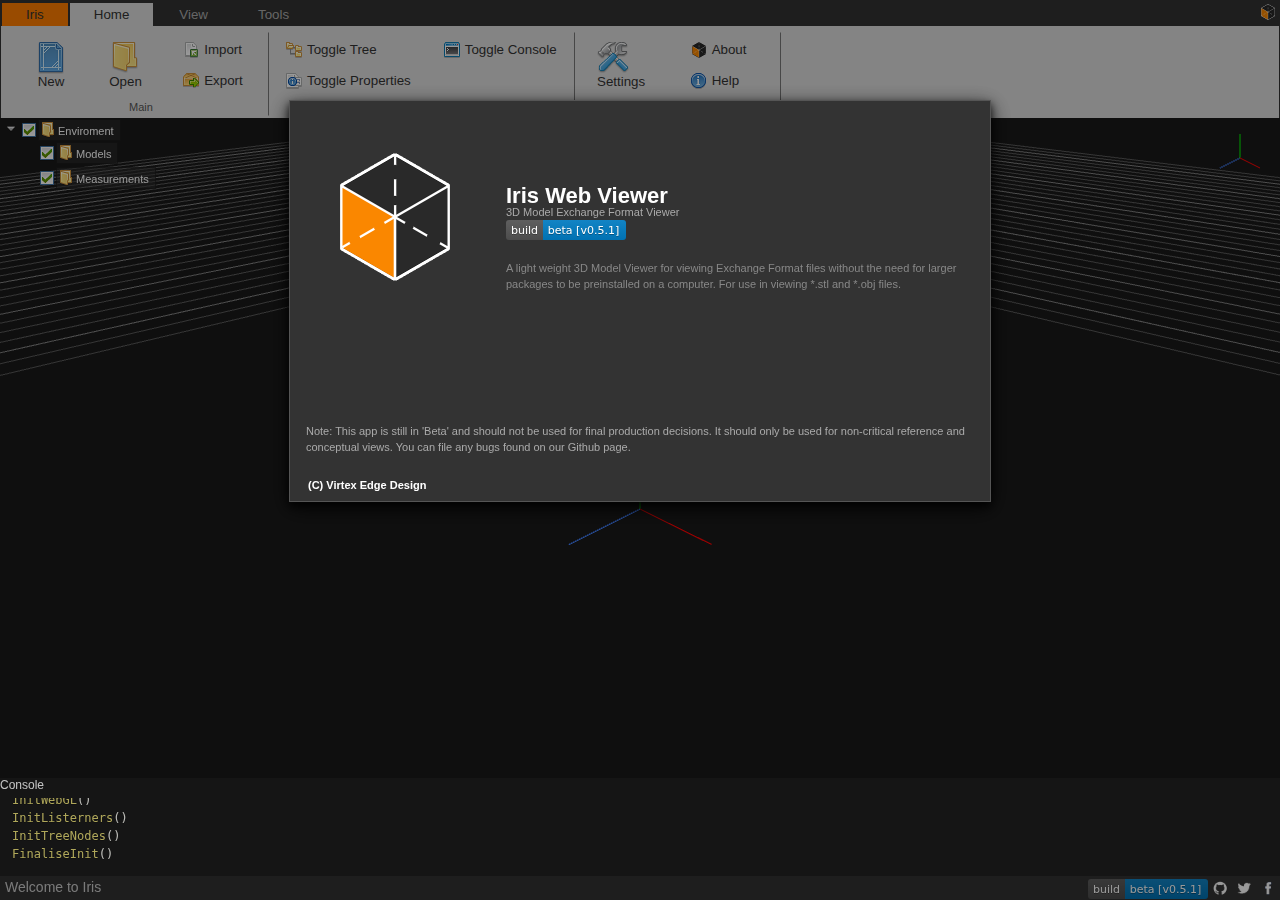
<file: index.html>
<!DOCTYPE html>
<html>

<link rel="stylesheet" href="css/styles.css">
<link rel="stylesheet" href="css/ui-contextmenu.css">
<link rel="stylesheet" href="css/ui-progressbar.css">
<link rel="stylesheet" href="css/ui-propertiesbar.css">
<link rel="stylesheet" href="css/ui-console.css">
<link rel="stylesheet" href="css/ui-modal.css">
<link rel="stylesheet" href="lib/prism/prism.css">
<div id="loading" background-color="#2a2a2a" style="width: 100%; height: 100%; top: 0px; left: 0px; position: fixed; display: block; opacity: 1; background-color: #2a2a2a; z-index: 99; text-align: center; -webkit-transition: background-color 0;transition: background-color 0;">
  <div class="meter deepskyblue" style="width:50%;margin:auto;top:70%;height:4px;padding:3px;">
    <span id="loading-prgrsbar" style="width: 10%"></span>
  </div>
  <img background-color="#1b1b1b" id="loading-image" src="img/loading/Eclipse.svg" alt="Loading..." style="background-color: #2a2a2a;
  color: #2a2a2a; position: absolute; top: 20%; left: 44%; z-index: 600; width: 50; height: 50" />

</div>

<head>
  <title>IRIS Viewer - Loading... </title>
  <link rel="icon" href="favicon.ico" type="image/x-icon">
  <meta name="google-site-verification" content="_vL8-wOxlF5ojenBYuauH9k6nC8f2AFpLK8ABf4NH1M" />
  <!-- Google Analytics -->
  <script>
    (function (i, s, o, g, r, a, m) {
      i['GoogleAnalyticsObject'] = r; i[r] = i[r] || function () {
        (i[r].q = i[r].q || []).push(arguments)
      }, i[r].l = 1 * new Date(); a = s.createElement(o),
        m = s.getElementsByTagName(o)[0]; a.async = 1; a.src = g; m.parentNode.insertBefore(a, m)
    })(window, document, 'script', 'https://www.google-analytics.com/analytics.js', 'ga');

    ga('create', 'UA-105724549-2', 'auto');
    ga('send', 'pageview');

  </script>

  <!-- Google AdSense Code 
<script async src="//pagead2.googlesyndication.com/pagead/js/adsbygoogle.js"></script>
<script>
  (adsbygoogle = window.adsbygoogle || []).push({
    google_ad_client: "ca-pub-9433392372917576",
    enable_page_level_ads: true
  });
-->
  </script>

  <!-- Google Auth Code -->
  <script src="https://apis.google.com/js/platform.js" async defer></script>
  <meta name="google-signin-client_id" content="629606533840-1j5m58o3krsdkno8hiamd763opce78ia.apps.googleusercontent.com" />
  <script src="js/google/login.js"></script>
  <script src="js/google/gdrive.js"></script>

  <!-- Styles -->

  <!--
  <script src="lib/prism.js" type="text/javascript"></script>
  <link rel="stylesheet" href="lib/prism.css">
-->
  <!-- Javascript -->

  <!-- Libraries -->
  <script type="text/javascript" src="lib/jquery-3.1.0.min.js"></script>
  <script type="text/javascript" src="lib/glMatrix-0.9.5.min.js"></script>
  <script type="text/javascript" src="lib/dat.gui.js"></script>
  <script type="text/javascript" src="lib/stats.min.js"></script>



  <!-- Base vx3D code -->
  <script src="js/vx/vxCamera.js" type="text/javascript"></script>
  <script src="js/vx/vxColour.js" type="text/javascript"></script>
  <script src="js/vx/vxGeometry.js" type="text/javascript"></script>
  <script src="js/vx/vxCommand.js" type="text/javascript"></script>
  <script src="js/vx/vxPropteries.js" type="text/javascript"></script>
  <script src="js/vx/vxMeshPart.js" type="text/javascript"></script>
  <script src="js/vx/vxMesh.js" type="text/javascript"></script>
  <script src="js/vx/vxModel.js" type="text/javascript"></script>
  <script src="js/vx/vxMeasure.js" type="text/javascript"></script>
  <script src="js/vx/vxTetra.js" type="text/javascript"></script>


  <!-- Inport Scripts -->
  <script src="js/io/io_img.js" type="text/javascript"></script>
  <script src="js/io/io_obj.js" type="text/javascript"></script>
  <script src="js/io/io_stl.js" type="text/javascript"></script>
  <script src="js/io/io_ply.js" type="text/javascript"></script>
  <script src="js/io/io_drctx.js" type="text/javascript"></script>


  <link rel="stylesheet" href="lib/vx-ui-ribbon/ribbon.css">
  <script type="text/javascript" src="lib/vx-ui-ribbon/ribbon.js"></script>

  <link rel="stylesheet" href="lib/vx-ui-tree/tree.css">
  <script type="text/javascript" src="lib/vx-ui-tree/tree.js"></script>

  <script type="text/javascript" src="js/vxConsole.js"></script>

</head>

<!-- Main Body of Code -->

<body>
  <div id="div_main">
    <div id="div_ribbon" style="border: none;position:absolute; top:0px; left:0;height:117px;width:100%;background:darkorange"></div>
    <div>
      <div id="div_canvas">
        <canvas id="glcanvas3D" class="glcanvas3D" style="border: none;position:absolute; top:118px; left:0;" width="500" height="500"></canvas>
      </div>
      <div class="footer" id="div_footer" style="border: none;position:absolute;bottom:0px; left:0;">
        <a class="corner-status-text" id="footer_text">footer-text</a>
      </div>
      <div>
        <img id="img_profile" src="assets/icon_16.png" style="position:absolute;top:4px; right:4px; width:16px;height:16px;"></img>
      </div>
      <!--
    <div class="admob" style="position:absolute;bottom:24px; align-content: center;">
      <script async src="https://pagead2.googlesyndication.com/pagead/js/adsbygoogle.js"></script>
      <ins class="adsbygoogle" style="display:inline-block;width:728px;height:90px" data-ad-client="ca-pub-9433392372917576" data-ad-slot="1019838755"></ins>
      <script>
        (adsbygoogle = window.adsbygoogle || []).push({});
      </script>
    -->
    </div>
  </div>

  <!-- Footer Images -->
  <div>
    <a class="img-footer" data-icon="fb" id="btn_social_fb" href=#></a>
  </div>
  <div>
    <a class="img-footer" data-icon="twtr" id="btn_social_twtr" href=#></a>
  </div>
  <div>
    <a class="img-footer" data-icon="github" id="btn_social_github" href=#></a>
  </div>
  <div>
    <img class="img-footer" data-icon="build" id="img_version_footer" src="img/badges/build_status.svg" />
  </div>


  <!-- Treeview Control 
  ====================================================================== -->
  <div id="model_treeview" class="tree-div">
    <div id="js-treediv" style="direction: ltr;"></div>
  </div>


  <!-- Open File Control
  ====================================================================== -->
  <input id="menu_file_openSelect" multiple="multiple" type="file" style="display:none" />

</body>

<!-- The Intro Modal 
  ====================================================================== -->
<div id="modal_intro" class="modal_intro">

  <!-- Modal content -->
  <div class="modal_intro-content">
    <div id="into_title">
      <tr>
        <th>
          <h1 id="intro_text_title">(title)</h1>
        </th>
        <th>
          <p id="intro_text_subtitle">(short description)</p>
        </th>
        <th>
          <p id="intro_text_versions">
            <img id="img_version_launch" src="img/badges/build_status.svg" />
          </p>
        </th>
        <th>
          <br>
        </th>
        <th>
          <p id="intro_text_description">(description)</p>
        </th>
        <th>
          <br/>
        </th>
      </tr>
    </div>
    <div class="modal_intro-body">
      <img id="intro_logo" src="assets/icon_128.png" alt="logo pic" style="width:128px;height:128px;">
    </div>
    <div class="modal_intro-footer">
      <p id="intro_text_disclaimer">(disclaimer)</p>
      <br/>
      <table style="width:100%">
        <tr>
          <th style="text-align:left">
            <p>(C) Virtex Edge Design</p>
          </th>
          <th style="float:right">
            <iframe src="https://ghbtns.com/github-btn.html?user=VirtexEdgeDesign&repo=Iris-Web-Viewer&type=star&count=true" frameborder="0"
              scrolling="0" width="72px" height="20px"></iframe>
          </th>
        </tr>
      </table>
    </div>
  </div>
</div>
<!--
      <script>window.twttr = (function(d, s, id) {
         var js, fjs = d.getElementsByTagName(s)[0],
           t = window.twttr || {};
         if (d.getElementById(id)) return t;
         js = d.createElement(s);
         js.id = id;
         js.src = "https://platform.twitter.com/widgets.js";
         fjs.parentNode.insertBefore(js, fjs);
         
         t._e = [];
         t.ready = function(f) {
           t._e.push(f);
         };
         
         return t;
         }(document, "script", "twitter-wjs"));
      </script>
    -->


<!-- Consoe Control
  ====================================================================== -->
<div id="cntrl_console" class="ui-cntrl-console">
  <span>Console</span>
  <!--
    <div id="di_console">
      <a href="#" class="ui-cntrl-console-closebtn" id="btn_closeProperties">&times;</a>
    </div>
    -->
  <div>
    <pre id="ui_console_pre" class="ui-cntrl-console-insides">
            <code id="ui_console" class="language-clike"></code>
          </pre>
  </div>
</div>

<!-- Properties Control
    ====================================================================== -->
<div id="cntrl_properties" class="ui-cntrl-properties">
  <a href="#" id="prop_header">Properties</a>
  <div id="diprop">
    <a href="#" class="ui-cntrl-properties-closebtn" id="btn_closeProperties">&times;</a>
  </div>
</div>
<div>
  <nav id="context-menu" class="context-menu">
    <ul class="context-menu__items">
      <li class="context-menu__item">
        <a id="SetViewToSel" href="#" class="context-menu__link" data-action="View">
          <i class="fa fa-eye"></i>Center View to Selection</a>
      </li>
      <li class="context-menu__item">
        <a id="SetViewToOrig" href="#" class="context-menu__link" data-action="Edit">
          <i class="fa fa-edit"></i>Center View to Origin</a>
      </li>
      <li>
        <hr id="splitter" class="context-menu__item" />
      </li>
      <li class="context-menu__item">
        <a href="#" id="cntx_properties" data-icon="properties" class="context-menu__link" data-action="Delete">
          <i class="fa fa-times"></i>Properties</a>
      </li>
    </ul>
  </nav>
</div>
<!-- The About Modal 
  ====================================================================== -->
<div id="modal_about" class="modal">

  <!-- Modal content -->
  <div class="modal-content" style="width: 60%;">
    <div class="modal-header">
      <!--<span class="close">&times;</span>-->
      <h2>Iris Web Viewer - About</h2>
      <hr class="modal-splitter" />
    </div>
    <div class="modal-body">
      <table class="tg">
        <tr>
          <th class="tg-031e">
            <img src="assets/icon_128.png" alt="Mountain View" style="width:128px;height:128px;">
          </th>
          <td class="tg-yw4l" style="width:150px">
            <br/> Iris Web Viewer is an online 3D Exchange file viewer. It allows you to view files on any computer with a web
            browser without having to bootup bulky 3D packages. Iris is currently in Beta, so If there's a format or feature
            you want added, contact us below and we'll do our best to add it in.
            <br/>
            <br/>
            </th>
            <h2>Supported Formats</h2>
            <hr class="modal-splitter" />
            <br/> Currently Iris can open:
            <br/>
            <div style="position:relative; left:25px">
              <ul>
                <li>STereoLithography (*.stl)</li>
                <li>Wavefront (*.obj)</li>
                <li>Direct X 3D (*.x)</li>
                <!--<li>PLY Files (*.ply)</li>-->
                <!--<li>Autodesk Filmbox Files (*.fbx)</li>-->
              </ul>
            </div>
            <br/>
            <p>
              <b>NOTE:</b> Not all features of all file types are supported for importing and exporting. Check out the
              <a href="https://github.com/VirtexEdgeDesign/Iris-Web-Viewer/wiki" target="_blank">Github Wiki</a> for a break down of Iris' capabilities.
            </p>
            <br/>
          </td>
        </tr>
        <tr>
          <td class="tg-yw4l" style="width:150px"></td>
          <td class="tg-yw4l">
            <h2>Contact and Follow</h2>
            <hr class="modal-splitter" />
            <br/> Problem, question, concern? Iris is Open Source and hosted on
            <a href="https://github.com/VirtexEdgeDesign/Iris-Web-Viewer" target="_blank">Github</a>, check the issues section or post a question there. If you want to reach me directly you can tweet
            to me on twitter.
            <br/>
            <br/>
            <table style="width:100%">
              <tr>
                <th style="width:40%">
                  <a class="twitter-follow-button" href="https://twitter.com/VirtexEdge"> Tweet @VirtexEdge</a>
                </th>
                <th>
                  <iframe src="https://ghbtns.com/github-btn.html?user=VirtexEdgeDesign&repo=Iris-Web-Viewer&type=follow&count=true" frameborder="0"
                    scrolling="0" width="170px" height="20px"></iframe>
                  <iframe src="https://ghbtns.com/github-btn.html?user=VirtexEdgeDesign&repo=Iris-Web-Viewer&type=star&count=true" frameborder="0"
                    scrolling="0" width="170px" height="20px"></iframe>
                </th>
              </tr>
            </table>
          </td>
        </tr>
      </table>


    </div>
    <div class="modal-footer">
      <p>(C) Virtex Edge Design</p>
    </div>
  </div>
</div>


<!-- The Open File Modal 
  ====================================================================== -->
<div id="modal_openFile" class="modal">
  <!-- Modal content -->
  <div class="modal-content">
    <table style="width: 100%">
      <tr>
        <th>
          <span class="modal-title">Iris Viewer - Open File</span>
          <hr class="modal-splitter" />
          <span class="modal-body">
            Note: You must select all files which are referenced by others (i.e. Material definition files, textures etc...).
          </span>
          <br/>
          <br/>
        </th>
      </tr>
      <tr>
        <th>
          <span class="modal-subtitle">From Disk</span>
          <hr class="modal-splitter" />
          <br/>
          <button class="modal-btn" id="btn_openfile_local">
            <div id="btn_container">
              <img class="modal-btn-img" data-icon="open_local" />
              <span class="modal-btn-txt">Load Files from Disk</span>
            </div>
          </button>
          <br/>
        </th>
      </tr>
      <tr>
        <th>
          <!--
          <span class="modal-subtitle">Google Drive</span>
          <hr class="modal-splitter" />
          <br/>
          <button class="modal-btn" id="btn_openfile_gdrive">
            <div id="btn_container">
              <img class="modal-btn-img" data-icon="open_gdrive" />
              <span class="modal-btn-txt">Open from Google Drive</span>
            </div>
          </button>
          <br/>
          -->
        </th>
      </tr>
      <tr>
        <th>
          <hr class="modal-splitter" />
          <span class="modal-body" style="text-align: center;">
            NOTE: Not all features of all file types are implemented. Check out the
            <a href="https://github.com/VirtexEdgeDesign/Iris-Web-Viewer/wiki/Importing" target="_blank">Importing Github Wiki page</a> for a break down of which file features are imported.
          </span>
        </th>
      </tr>
    </table>
  </div>
</div>




<!-- The Load File Modal 
  ====================================================================== -->
<div id="modal_loadFile" class="modal">

  <!-- Modal content -->
  <div class="modal-content">
    <table style="width: 100%">
      <tr>
        <th>
          <span class="modal-title">Loading File</span>
          <hr class="modal-splitter" />
          <br/>
        </th>
      </tr>
      <tr>
        <table style="width: 75%;margin:auto;">
          <tr>
            <th>
              <span class="modal-txt" id="modal_loadFile_file-name">File Name:</span>
            </th>
            <th>
              <span class="modal-txt" id="modal_loadFile_file-size">File Size:</span>
            </th>
          </tr>
        </table>
      </tr>
      <tr>
        <th>
          <div class="meter deepskyblue" style="width:75%;margin:auto;top:70%;height:8px;padding:4px;">
            <span id="modal_loadFile_file-prgrsbar" style="width:100%"></span>
          </div>
        </th>
      </tr>
    </table>
  </div>
</div>




<!-- The Google Drive File Picker Modal 
  ====================================================================== -->
<div id="modal_GDrivePicker" class="modal">

  <!-- Modal content -->
  <div class="modal-content">
    <table style="width: 100%">
      <tr>
        <th>
          <span class="modal-title">Google Drive - Downloading Files...</span>
          <hr class="modal-splitter" />
          <br/>
        </th>
      </tr>
      <tr>
        <table style="width: 75%;margin:auto;">
          <tr>
            <th>
              <span class="modal-txt" id="modal_GDrivePicker-name">File Name:</span>
            </th>
            <th>
              <span class="modal-txt" id="modal_GDrivePicker-size">File Size:</span>
            </th>
          </tr>
        </table>
      </tr>
      <tr>
        <th>
          <div class="meter deepskyblue" style="width:75%;margin:auto;top:70%;height:8px;padding:4px;">
            <span id="modal_GDrivePicker-prgrsbar" style="width:0%"></span>
          </div>
        </th>
      </tr>
    </table>
  </div>
</div>



<!-- The File Export Dialog
  ====================================================================== -->
<div id="modal_exportFile" class="modal">
  <!-- Modal content -->
  <div class="modal-content" style="width:700px">
    <table style="width: 100%">
      <tr>
        <th>
          <span class="modal-title">Iris Viewer - Export File</span>
          <hr class="modal-splitter" />

          <span class="modal-body" style="font-size: 12px">
            You can use this dialog to export the current scene to a different format. Currently only ASCII 'stl' files are supported
            for exporting. If there's a format you need, you can request one through Iris' Github page.
          </span>
          <br/>
          <br/>
          <br/>
          <span class="modal-body" style="font-size: 12px">
            NOTE: For certain file types, the way in which data is translated from one format to another may change the exported information
            from what was imported. Check out the
            <a href="https://github.com/VirtexEdgeDesign/Iris-Web-Viewer/wiki/Exporting" target="_blank">Exporting Github Wiki page</a> for more info and things to be aware of.
          </span>
          <br/>
          <br/>
          <br/>
          <br/>
          <br/>
          <h2>
            Choose Exporter
          </h2>
          <br/>
        </th>
      </tr>
      <table style="width:80%; margin:auto;">
        <tr>
          <th style="width:45%">
            <select id="modal_exportFile_choice" onChange="OnFileExportTypeChange()">
              <option value="stl">STereoLithography (*.stl)</option>
              <!--
              <option value="obj">Wavefront (*.obj)</option>
              <option value="fbx">Autodesk Filmbox File (*.fbx)</option>-->
            </select>
          </th>
          <th>
            <h3>File Type</h3>
            <span class="modal-body" style="font-size: 12px">
              STereoLithography File
            </span>
          </th>
        </tr>
        <tr>
          <th>
          </th>
          <th>
            <h3>Description</h3>
            <span class="modal-body" style="font-size: 12px">
              This file type is commonly used for 3D printing formats. This exporter creates an ASCII text file for debuggin purposes.
            </span>
            <h3>Exported Data</h3>
            <span class="modal-body" style="font-size: 12px">
              <ul>
                <li>Vertex Data</li>
                <li>Per Face Normal Data</li>
              </ul>
            </span>
            <br/>
            <br/>
            <br/>
            <br/>
          </th>
        </tr>
      </table>
      <tr>
        <th>
          <hr class="modal-splitter" />
        </th>
      </tr>
      <tr>
        <th>
          <br/>
          <table style="width: 100%">
            <tr>
              <th>
                <button class="modal-btn" id="btn_file_export_do">
                  <div id="btn_container">
                    <img class="modal-btn-img" data-icon="export" />
                    <span class="modal-btn-txt">Export</span>
                  </div>
                </button>
              </th>
              <th>
                <button class="modal-btn" id="btn_file_export_cancel">
                  <div id="btn_container">
                    <img class="modal-btn-img" data-icon="cancel" />
                    <span class="modal-btn-txt">Cancel</span>
                  </div>
                </button>
              </th>
            </tr>
          </table>
        </th>
      </tr>
    </table>
  </div>
</div>


<!-- The File Load Results Warnings and Errors Modal
  ====================================================================== -->
<div id="modal_openFileResults" class="modal">
  <!-- Modal content -->
  <div class="modal-content" style="width:600px">
    <table style="width: 100%">
      <tr>
        <th>
          <span class="modal-title">Iris Viewer - File Load Results</span>
          <hr class="modal-splitter" />
          <span class="modal-body" style="font-size: 12px">
            There were some issues loading the files you selected. Please review them below:
          </span>
          <br/>
          <br/>
        </th>
      </tr>
      <tr>
        <th>
          <div id="div_results" class="scrollbar" id="style-4">
            <!-- Put Errors and Warnings Here-->
          </div>
          <br/>
          <hr class="modal-splitter" />
        </th>
      </tr>
      <tr>
        <th>
          <br/>
          <button class="modal-btn" id="btn_fileLoadResults_Close" align="right">
            <div id="btn_container">
              <img class="modal-btn-img" data-icon="cancel" />
              <span class="modal-btn-txt">Close</span>
            </div>
          </button>
        </th>
      </tr>
    </table>
  </div>
</div>



<!-- The Side Bar
  ====================================================================== -->
<div id="mySidenav" class="ui-cntrl-sidenav">
  <div id="mnd">
    <a style="border: none;position:absolute; top:10px; left:0;" id="sidebar_title"> Iris Viewer</a>
    <a href="#" class="closebtn" id="btn_closeSidebar">&times;</a>
    <a id="sidebar_file_new" href="#">New</a>
    <a id="sidebar_file_import" data-icon="icon-import" href="#">Import</a>
    <a id="sidebar_file_export" data-icon="icon-export" href="#">Export</a>
    <hr class="modal-splitter" />
    <a href="https://github.com/VirtexEdgeDesign/Iris-Web-Viewer/wiki" target="_blank">Help</a>
    <a id="menu_about_about" href="#">About</a>
  </div>
</div>



<!--multiple="multiple "-->
<script src="js/main.js "></script>
<script src="js/contextmenu.js "></script>
<script src="lib/prism/prism.js " type="text/javascript"></script>
<script src="js/io/io_open.js " type="text/javascript"></script>


<script src="https://apis.google.com/js/client:plusone.js " type="text/javascript "></script>


</html>
</file>
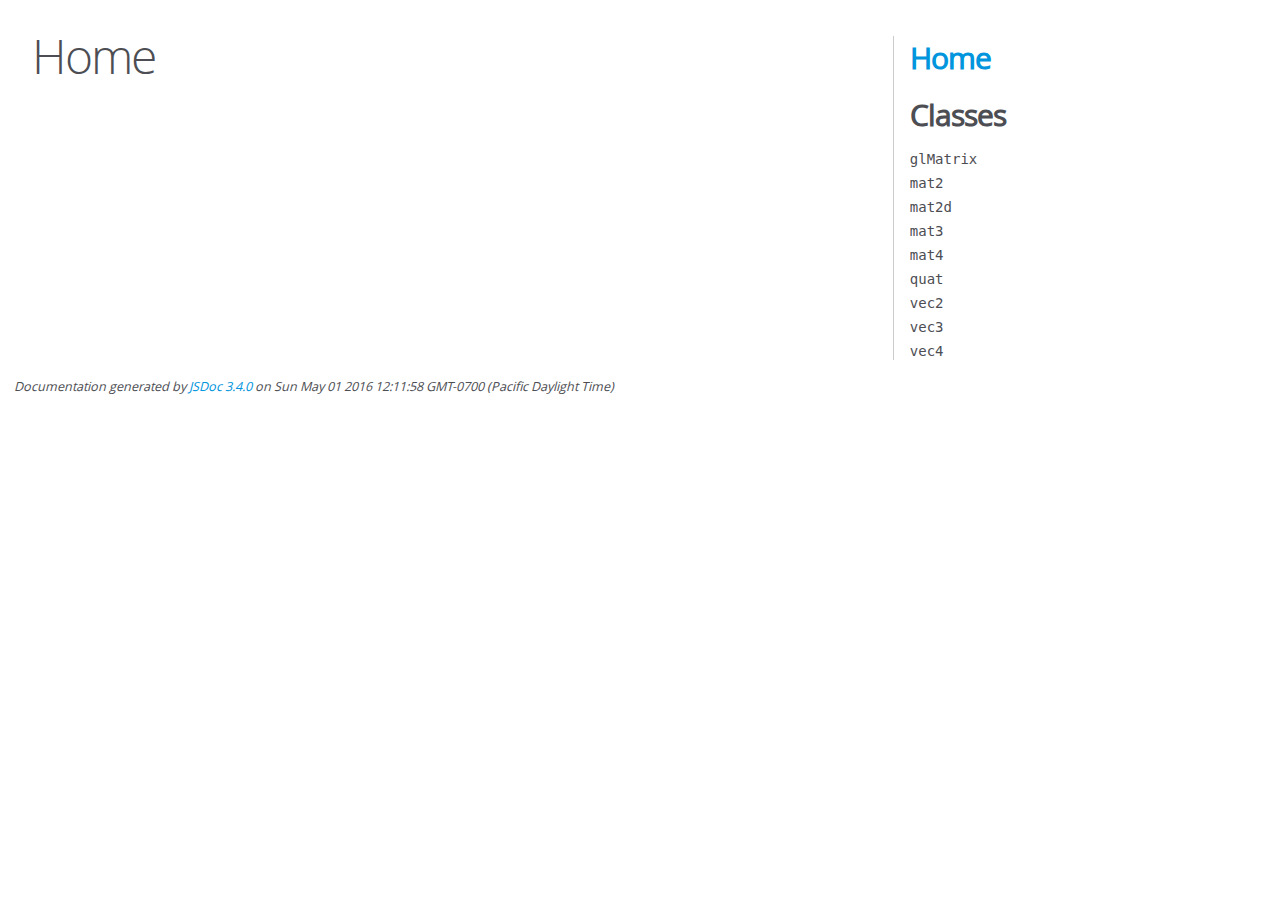
<file: lib/glmat/docs/index.html>
<!DOCTYPE html>
<html lang="en">
<head>
    <meta charset="utf-8">
    <title>JSDoc: Home</title>

    <script src="scripts/prettify/prettify.js"> </script>
    <script src="scripts/prettify/lang-css.js"> </script>
    <!--[if lt IE 9]>
      <script src="//html5shiv.googlecode.com/svn/trunk/html5.js"></script>
    <![endif]-->
    <link type="text/css" rel="stylesheet" href="styles/prettify-tomorrow.css">
    <link type="text/css" rel="stylesheet" href="styles/jsdoc-default.css">
</head>

<body>

<div id="main">

    <h1 class="page-title">Home</h1>

    



    


    <h3> </h3>










    









</div>

<nav>
    <h2><a href="index.html">Home</a></h2><h3>Classes</h3><ul><li><a href="glMatrix.html">glMatrix</a></li><li><a href="mat2.html">mat2</a></li><li><a href="mat2d.html">mat2d</a></li><li><a href="mat3.html">mat3</a></li><li><a href="mat4.html">mat4</a></li><li><a href="quat.html">quat</a></li><li><a href="vec2.html">vec2</a></li><li><a href="vec3.html">vec3</a></li><li><a href="vec4.html">vec4</a></li></ul>
</nav>

<br class="clear">

<footer>
    Documentation generated by <a href="https://github.com/jsdoc3/jsdoc">JSDoc 3.4.0</a> on Sun May 01 2016 12:11:58 GMT-0700 (Pacific Daylight Time)
</footer>

<script> prettyPrint(); </script>
<script src="scripts/linenumber.js"> </script>
</body>
</html>
</file>
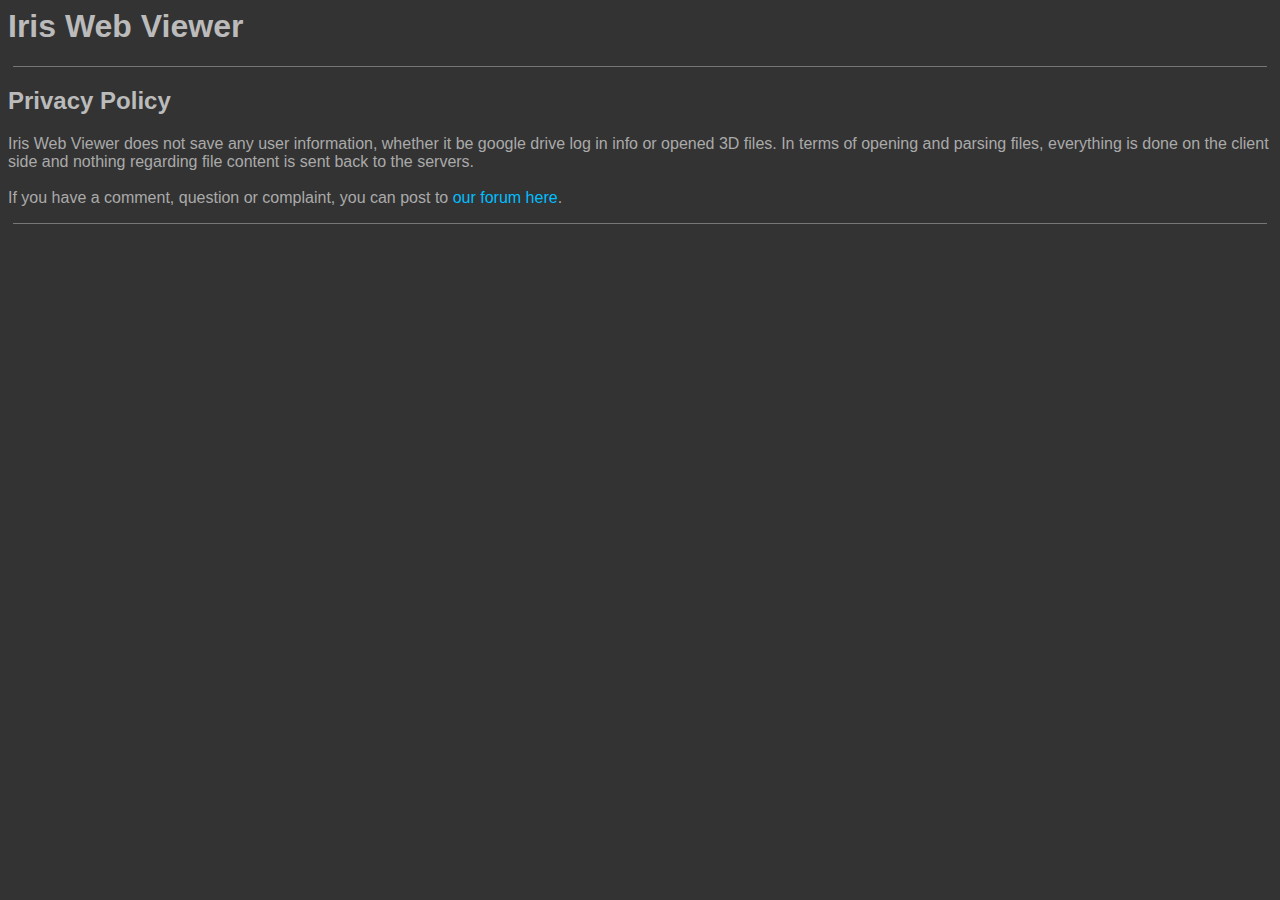
<file: privacy.html>
<HTML>

<HEAD>
    <TITLE>Iris Web Viewer - Fine Print</TITLE>
</HEAD>
<style>
body {
  background: #333;
  color: #bbb;
    font-family: Arial, Sans-serif;
  }
p{
  color: #aaa;
}
a {
    font-style: normal;
    font-weight: normal;
  color: #00bfff;
  text-decoration: none;
}


hr {

    padding: 0px 10px 0px 10px;
    margin: 0px 5px 0px 5px;
    color: #555;
    background-color: #777;
    font-size:1%;
    height:1px; 
    border: 0;
}
</style>

<body>
    <h1>Iris Web Viewer</h1>
    <hr/>
    <h2>Privacy Policy</h2>
    <p>
        Iris Web Viewer does not save any user information, whether it be google drive log in info or opened 3D files. In terms of opening and parsing files, everything is done on the client side and nothing regarding file content is sent back to the servers.
    <br/>
    <br/>
    If you have a comment, question or complaint, you can post to <a href="http://virtexedgedesign.boards.net/">
our forum here</a>.
    </p>
    <hr/>
</body>

</HTML>
</file>
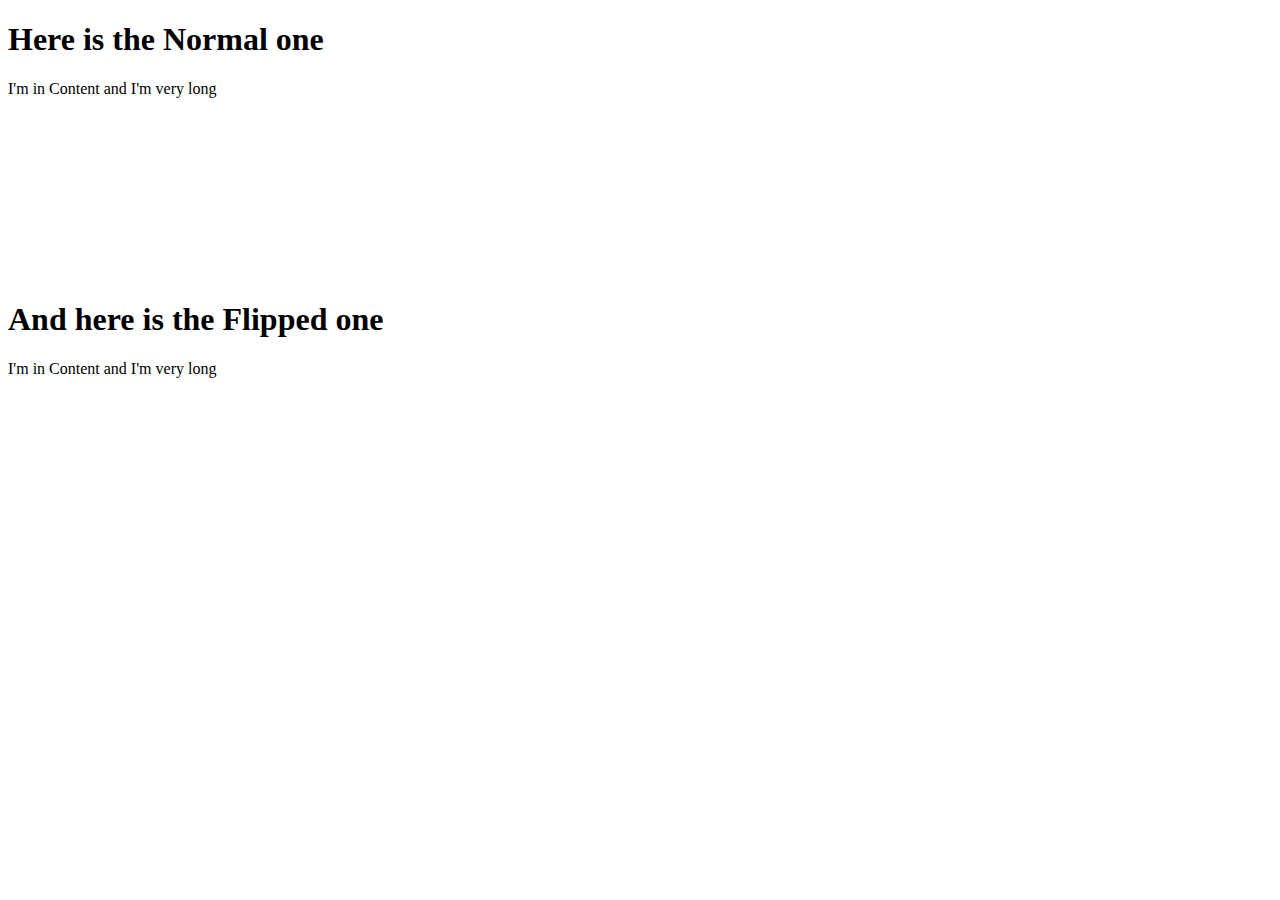
<file: test.html>
<!DOCTYPE html>
<html>
<head>
<link rel="stylesheet" href="test.css">
</head>
<body>
<h1>Here is the Normal one</h1>
<div class="Container">
    <div class="Content">I'm in Content and I'm very long</div>
</div>

<h1>And here is the Flipped one</h1>
<div class="Container Flipped">
    <div class="Content">I'm in Content and I'm very long</div>
</div>
</body>
</html>
</file>
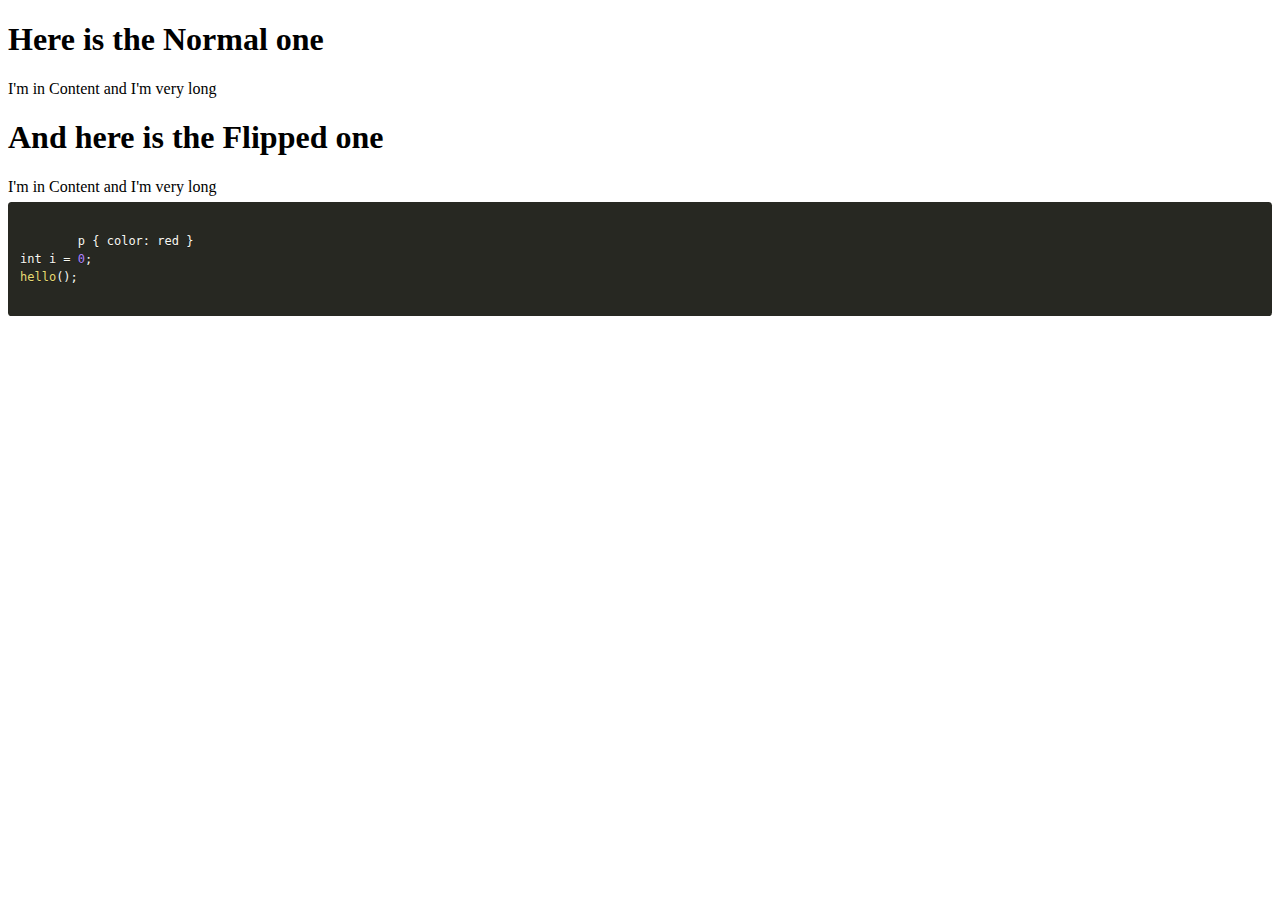
<file: ref/prsimtest/test.html>
<!DOCTYPE html>
<html>

<head>
    <link href="prism.css" rel="stylesheet" />
</head>

<body>
    <h1>Here is the Normal one</h1>
    <div class="Container">
        <div class="Content">I'm in Content and I'm very long</div>
    </div>

    <h1>And here is the Flipped one</h1>
    <div class="Container Flipped">
        <div class="Content">I'm in Content and I'm very long</div>
    </div>

    <pre>
        <code class="language-clike">
        p { color: red }
int i = 0;
hello();
    </code></pre>
    <script src="prism.js"></script>
</body>

</html>
</file>
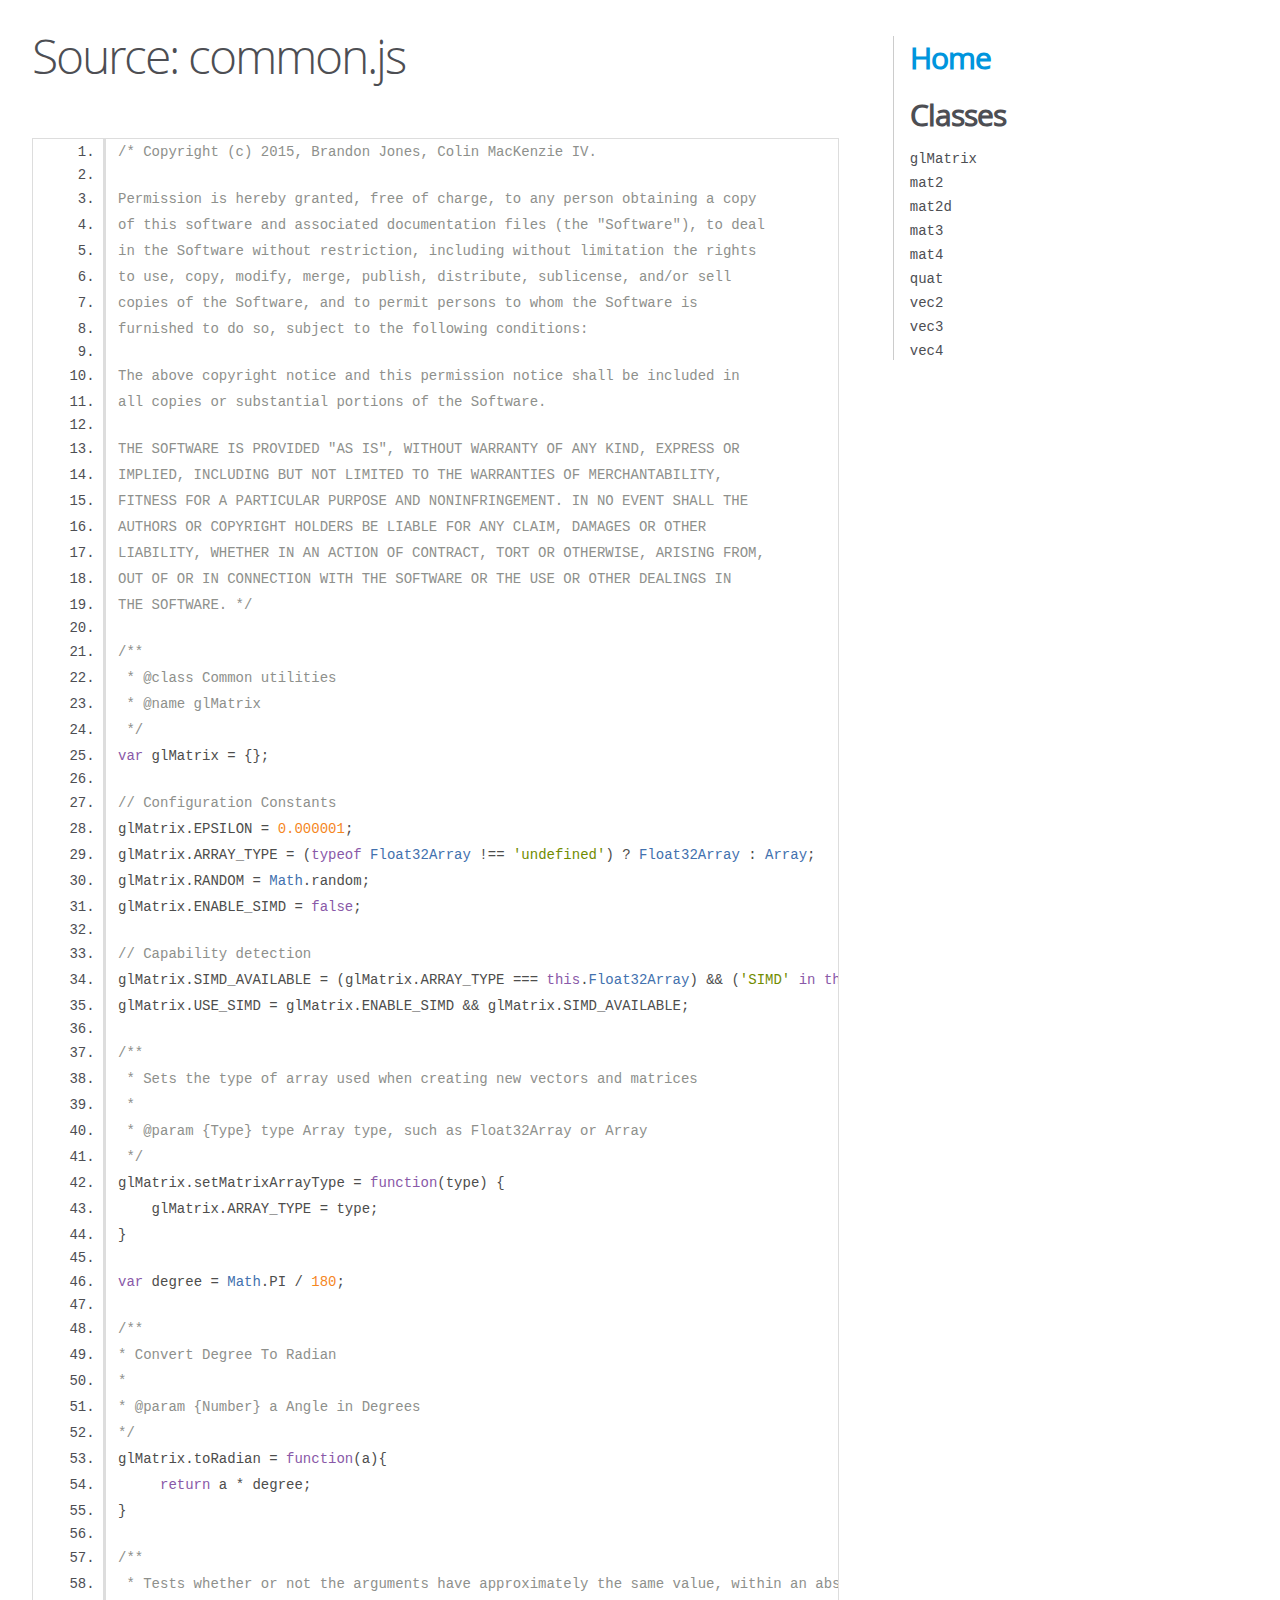
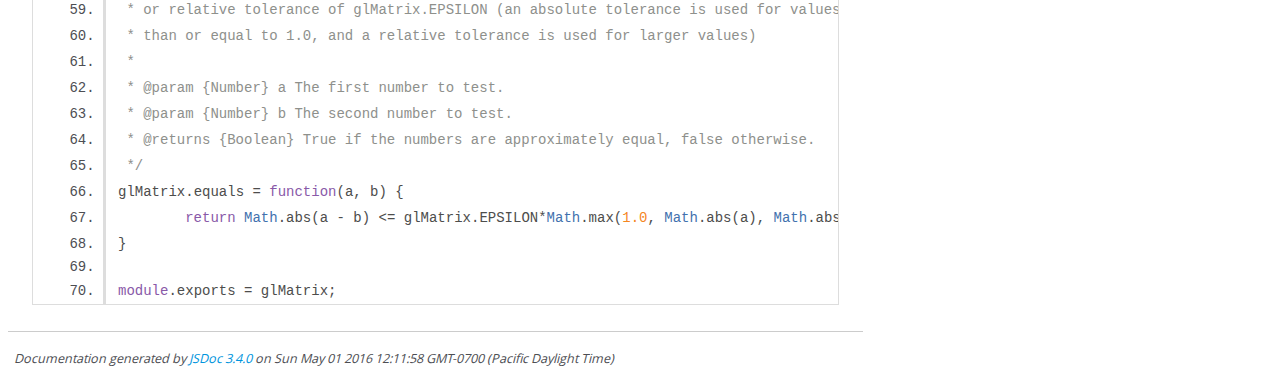
<file: lib/glmat/docs/common.js.html>
<!DOCTYPE html>
<html lang="en">
<head>
    <meta charset="utf-8">
    <title>JSDoc: Source: common.js</title>

    <script src="scripts/prettify/prettify.js"> </script>
    <script src="scripts/prettify/lang-css.js"> </script>
    <!--[if lt IE 9]>
      <script src="//html5shiv.googlecode.com/svn/trunk/html5.js"></script>
    <![endif]-->
    <link type="text/css" rel="stylesheet" href="styles/prettify-tomorrow.css">
    <link type="text/css" rel="stylesheet" href="styles/jsdoc-default.css">
</head>

<body>

<div id="main">

    <h1 class="page-title">Source: common.js</h1>

    



    
    <section>
        <article>
            <pre class="prettyprint source linenums"><code>/* Copyright (c) 2015, Brandon Jones, Colin MacKenzie IV.

Permission is hereby granted, free of charge, to any person obtaining a copy
of this software and associated documentation files (the "Software"), to deal
in the Software without restriction, including without limitation the rights
to use, copy, modify, merge, publish, distribute, sublicense, and/or sell
copies of the Software, and to permit persons to whom the Software is
furnished to do so, subject to the following conditions:

The above copyright notice and this permission notice shall be included in
all copies or substantial portions of the Software.

THE SOFTWARE IS PROVIDED "AS IS", WITHOUT WARRANTY OF ANY KIND, EXPRESS OR
IMPLIED, INCLUDING BUT NOT LIMITED TO THE WARRANTIES OF MERCHANTABILITY,
FITNESS FOR A PARTICULAR PURPOSE AND NONINFRINGEMENT. IN NO EVENT SHALL THE
AUTHORS OR COPYRIGHT HOLDERS BE LIABLE FOR ANY CLAIM, DAMAGES OR OTHER
LIABILITY, WHETHER IN AN ACTION OF CONTRACT, TORT OR OTHERWISE, ARISING FROM,
OUT OF OR IN CONNECTION WITH THE SOFTWARE OR THE USE OR OTHER DEALINGS IN
THE SOFTWARE. */

/**
 * @class Common utilities
 * @name glMatrix
 */
var glMatrix = {};

// Configuration Constants
glMatrix.EPSILON = 0.000001;
glMatrix.ARRAY_TYPE = (typeof Float32Array !== 'undefined') ? Float32Array : Array;
glMatrix.RANDOM = Math.random;
glMatrix.ENABLE_SIMD = false;

// Capability detection
glMatrix.SIMD_AVAILABLE = (glMatrix.ARRAY_TYPE === this.Float32Array) &amp;&amp; ('SIMD' in this);
glMatrix.USE_SIMD = glMatrix.ENABLE_SIMD &amp;&amp; glMatrix.SIMD_AVAILABLE;

/**
 * Sets the type of array used when creating new vectors and matrices
 *
 * @param {Type} type Array type, such as Float32Array or Array
 */
glMatrix.setMatrixArrayType = function(type) {
    glMatrix.ARRAY_TYPE = type;
}

var degree = Math.PI / 180;

/**
* Convert Degree To Radian
*
* @param {Number} a Angle in Degrees
*/
glMatrix.toRadian = function(a){
     return a * degree;
}

/**
 * Tests whether or not the arguments have approximately the same value, within an absolute
 * or relative tolerance of glMatrix.EPSILON (an absolute tolerance is used for values less 
 * than or equal to 1.0, and a relative tolerance is used for larger values)
 * 
 * @param {Number} a The first number to test.
 * @param {Number} b The second number to test.
 * @returns {Boolean} True if the numbers are approximately equal, false otherwise.
 */
glMatrix.equals = function(a, b) {
	return Math.abs(a - b) &lt;= glMatrix.EPSILON*Math.max(1.0, Math.abs(a), Math.abs(b));
}

module.exports = glMatrix;
</code></pre>
        </article>
    </section>




</div>

<nav>
    <h2><a href="index.html">Home</a></h2><h3>Classes</h3><ul><li><a href="glMatrix.html">glMatrix</a></li><li><a href="mat2.html">mat2</a></li><li><a href="mat2d.html">mat2d</a></li><li><a href="mat3.html">mat3</a></li><li><a href="mat4.html">mat4</a></li><li><a href="quat.html">quat</a></li><li><a href="vec2.html">vec2</a></li><li><a href="vec3.html">vec3</a></li><li><a href="vec4.html">vec4</a></li></ul>
</nav>

<br class="clear">

<footer>
    Documentation generated by <a href="https://github.com/jsdoc3/jsdoc">JSDoc 3.4.0</a> on Sun May 01 2016 12:11:58 GMT-0700 (Pacific Daylight Time)
</footer>

<script> prettyPrint(); </script>
<script src="scripts/linenumber.js"> </script>
</body>
</html>
</file>
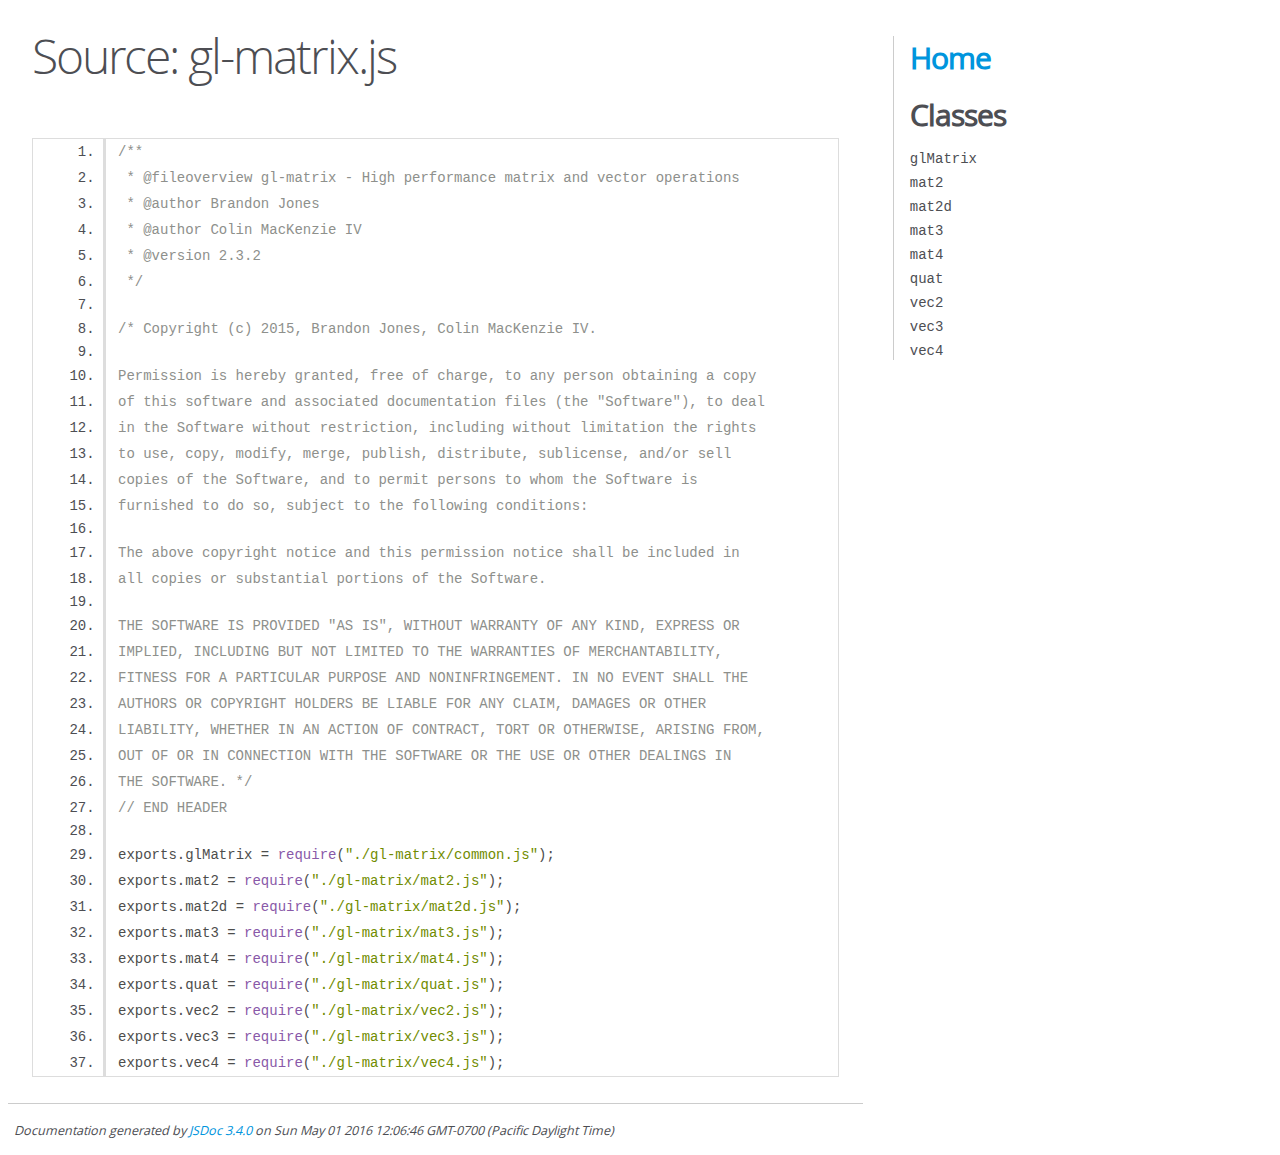
<file: lib/glmat/docs/gl-matrix.js.html>
<!DOCTYPE html>
<html lang="en">
<head>
    <meta charset="utf-8">
    <title>JSDoc: Source: gl-matrix.js</title>

    <script src="scripts/prettify/prettify.js"> </script>
    <script src="scripts/prettify/lang-css.js"> </script>
    <!--[if lt IE 9]>
      <script src="//html5shiv.googlecode.com/svn/trunk/html5.js"></script>
    <![endif]-->
    <link type="text/css" rel="stylesheet" href="styles/prettify-tomorrow.css">
    <link type="text/css" rel="stylesheet" href="styles/jsdoc-default.css">
</head>

<body>

<div id="main">

    <h1 class="page-title">Source: gl-matrix.js</h1>

    



    
    <section>
        <article>
            <pre class="prettyprint source linenums"><code>/**
 * @fileoverview gl-matrix - High performance matrix and vector operations
 * @author Brandon Jones
 * @author Colin MacKenzie IV
 * @version 2.3.2
 */

/* Copyright (c) 2015, Brandon Jones, Colin MacKenzie IV.

Permission is hereby granted, free of charge, to any person obtaining a copy
of this software and associated documentation files (the "Software"), to deal
in the Software without restriction, including without limitation the rights
to use, copy, modify, merge, publish, distribute, sublicense, and/or sell
copies of the Software, and to permit persons to whom the Software is
furnished to do so, subject to the following conditions:

The above copyright notice and this permission notice shall be included in
all copies or substantial portions of the Software.

THE SOFTWARE IS PROVIDED "AS IS", WITHOUT WARRANTY OF ANY KIND, EXPRESS OR
IMPLIED, INCLUDING BUT NOT LIMITED TO THE WARRANTIES OF MERCHANTABILITY,
FITNESS FOR A PARTICULAR PURPOSE AND NONINFRINGEMENT. IN NO EVENT SHALL THE
AUTHORS OR COPYRIGHT HOLDERS BE LIABLE FOR ANY CLAIM, DAMAGES OR OTHER
LIABILITY, WHETHER IN AN ACTION OF CONTRACT, TORT OR OTHERWISE, ARISING FROM,
OUT OF OR IN CONNECTION WITH THE SOFTWARE OR THE USE OR OTHER DEALINGS IN
THE SOFTWARE. */
// END HEADER

exports.glMatrix = require("./gl-matrix/common.js");
exports.mat2 = require("./gl-matrix/mat2.js");
exports.mat2d = require("./gl-matrix/mat2d.js");
exports.mat3 = require("./gl-matrix/mat3.js");
exports.mat4 = require("./gl-matrix/mat4.js");
exports.quat = require("./gl-matrix/quat.js");
exports.vec2 = require("./gl-matrix/vec2.js");
exports.vec3 = require("./gl-matrix/vec3.js");
exports.vec4 = require("./gl-matrix/vec4.js");</code></pre>
        </article>
    </section>




</div>

<nav>
    <h2><a href="index.html">Home</a></h2><h3>Classes</h3><ul><li><a href="glMatrix.html">glMatrix</a></li><li><a href="mat2.html">mat2</a></li><li><a href="mat2d.html">mat2d</a></li><li><a href="mat3.html">mat3</a></li><li><a href="mat4.html">mat4</a></li><li><a href="quat.html">quat</a></li><li><a href="vec2.html">vec2</a></li><li><a href="vec3.html">vec3</a></li><li><a href="vec4.html">vec4</a></li></ul>
</nav>

<br class="clear">

<footer>
    Documentation generated by <a href="https://github.com/jsdoc3/jsdoc">JSDoc 3.4.0</a> on Sun May 01 2016 12:06:46 GMT-0700 (Pacific Daylight Time)
</footer>

<script> prettyPrint(); </script>
<script src="scripts/linenumber.js"> </script>
</body>
</html>
</file>
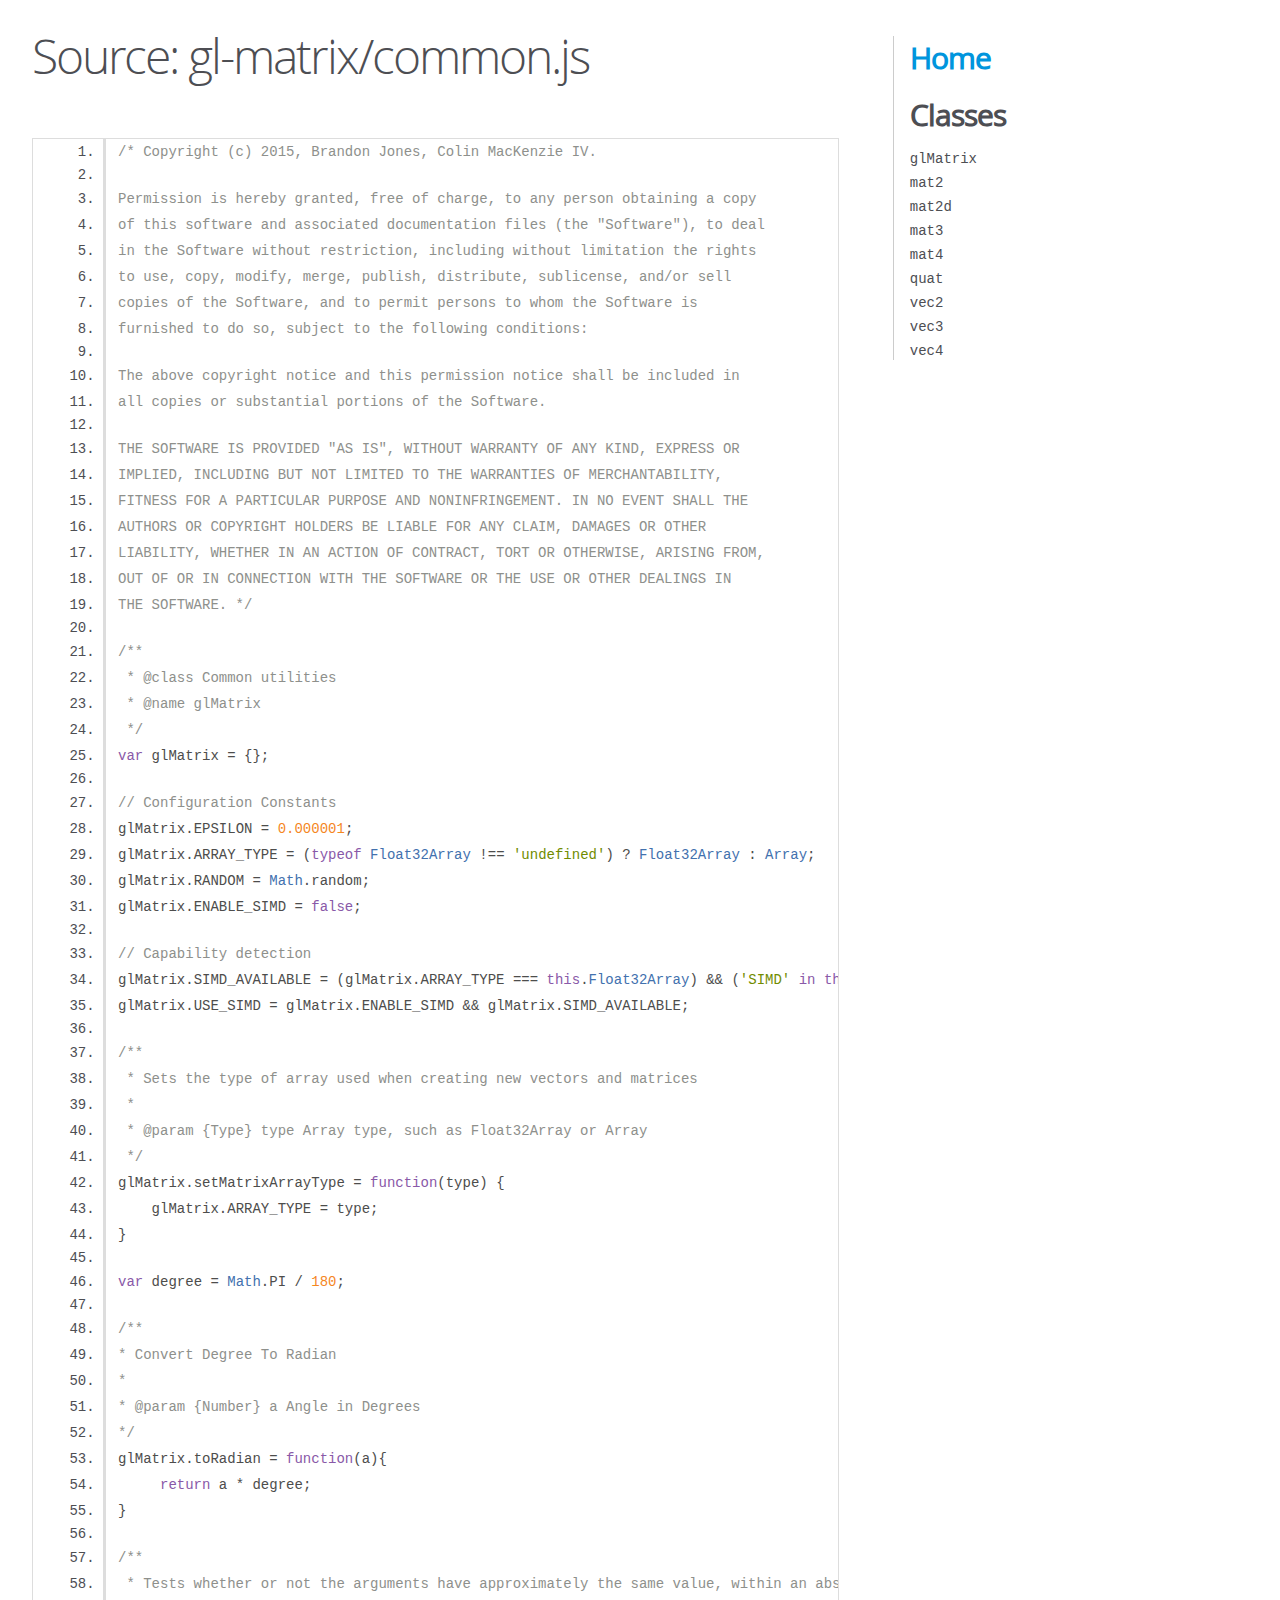
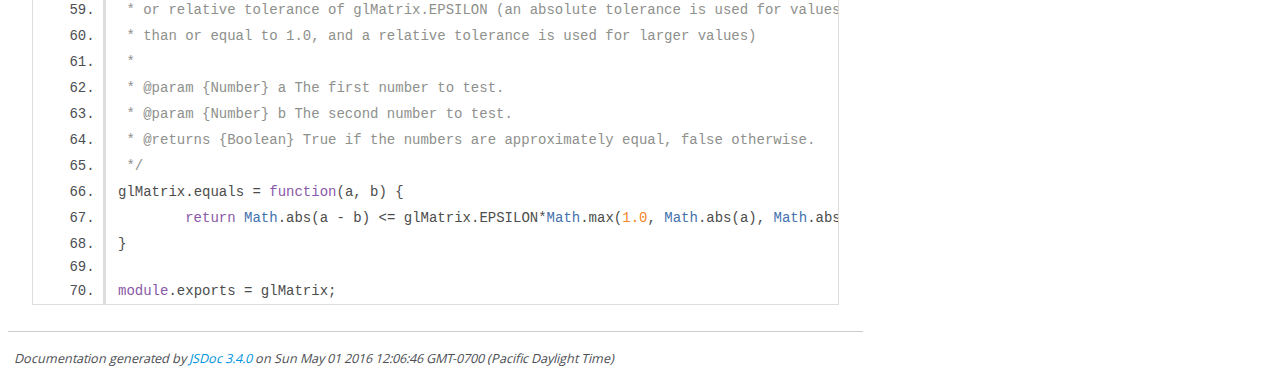
<file: lib/glmat/docs/gl-matrix_common.js.html>
<!DOCTYPE html>
<html lang="en">
<head>
    <meta charset="utf-8">
    <title>JSDoc: Source: gl-matrix/common.js</title>

    <script src="scripts/prettify/prettify.js"> </script>
    <script src="scripts/prettify/lang-css.js"> </script>
    <!--[if lt IE 9]>
      <script src="//html5shiv.googlecode.com/svn/trunk/html5.js"></script>
    <![endif]-->
    <link type="text/css" rel="stylesheet" href="styles/prettify-tomorrow.css">
    <link type="text/css" rel="stylesheet" href="styles/jsdoc-default.css">
</head>

<body>

<div id="main">

    <h1 class="page-title">Source: gl-matrix/common.js</h1>

    



    
    <section>
        <article>
            <pre class="prettyprint source linenums"><code>/* Copyright (c) 2015, Brandon Jones, Colin MacKenzie IV.

Permission is hereby granted, free of charge, to any person obtaining a copy
of this software and associated documentation files (the "Software"), to deal
in the Software without restriction, including without limitation the rights
to use, copy, modify, merge, publish, distribute, sublicense, and/or sell
copies of the Software, and to permit persons to whom the Software is
furnished to do so, subject to the following conditions:

The above copyright notice and this permission notice shall be included in
all copies or substantial portions of the Software.

THE SOFTWARE IS PROVIDED "AS IS", WITHOUT WARRANTY OF ANY KIND, EXPRESS OR
IMPLIED, INCLUDING BUT NOT LIMITED TO THE WARRANTIES OF MERCHANTABILITY,
FITNESS FOR A PARTICULAR PURPOSE AND NONINFRINGEMENT. IN NO EVENT SHALL THE
AUTHORS OR COPYRIGHT HOLDERS BE LIABLE FOR ANY CLAIM, DAMAGES OR OTHER
LIABILITY, WHETHER IN AN ACTION OF CONTRACT, TORT OR OTHERWISE, ARISING FROM,
OUT OF OR IN CONNECTION WITH THE SOFTWARE OR THE USE OR OTHER DEALINGS IN
THE SOFTWARE. */

/**
 * @class Common utilities
 * @name glMatrix
 */
var glMatrix = {};

// Configuration Constants
glMatrix.EPSILON = 0.000001;
glMatrix.ARRAY_TYPE = (typeof Float32Array !== 'undefined') ? Float32Array : Array;
glMatrix.RANDOM = Math.random;
glMatrix.ENABLE_SIMD = false;

// Capability detection
glMatrix.SIMD_AVAILABLE = (glMatrix.ARRAY_TYPE === this.Float32Array) &amp;&amp; ('SIMD' in this);
glMatrix.USE_SIMD = glMatrix.ENABLE_SIMD &amp;&amp; glMatrix.SIMD_AVAILABLE;

/**
 * Sets the type of array used when creating new vectors and matrices
 *
 * @param {Type} type Array type, such as Float32Array or Array
 */
glMatrix.setMatrixArrayType = function(type) {
    glMatrix.ARRAY_TYPE = type;
}

var degree = Math.PI / 180;

/**
* Convert Degree To Radian
*
* @param {Number} a Angle in Degrees
*/
glMatrix.toRadian = function(a){
     return a * degree;
}

/**
 * Tests whether or not the arguments have approximately the same value, within an absolute
 * or relative tolerance of glMatrix.EPSILON (an absolute tolerance is used for values less 
 * than or equal to 1.0, and a relative tolerance is used for larger values)
 * 
 * @param {Number} a The first number to test.
 * @param {Number} b The second number to test.
 * @returns {Boolean} True if the numbers are approximately equal, false otherwise.
 */
glMatrix.equals = function(a, b) {
	return Math.abs(a - b) &lt;= glMatrix.EPSILON*Math.max(1.0, Math.abs(a), Math.abs(b));
}

module.exports = glMatrix;
</code></pre>
        </article>
    </section>




</div>

<nav>
    <h2><a href="index.html">Home</a></h2><h3>Classes</h3><ul><li><a href="glMatrix.html">glMatrix</a></li><li><a href="mat2.html">mat2</a></li><li><a href="mat2d.html">mat2d</a></li><li><a href="mat3.html">mat3</a></li><li><a href="mat4.html">mat4</a></li><li><a href="quat.html">quat</a></li><li><a href="vec2.html">vec2</a></li><li><a href="vec3.html">vec3</a></li><li><a href="vec4.html">vec4</a></li></ul>
</nav>

<br class="clear">

<footer>
    Documentation generated by <a href="https://github.com/jsdoc3/jsdoc">JSDoc 3.4.0</a> on Sun May 01 2016 12:06:46 GMT-0700 (Pacific Daylight Time)
</footer>

<script> prettyPrint(); </script>
<script src="scripts/linenumber.js"> </script>
</body>
</html>
</file>
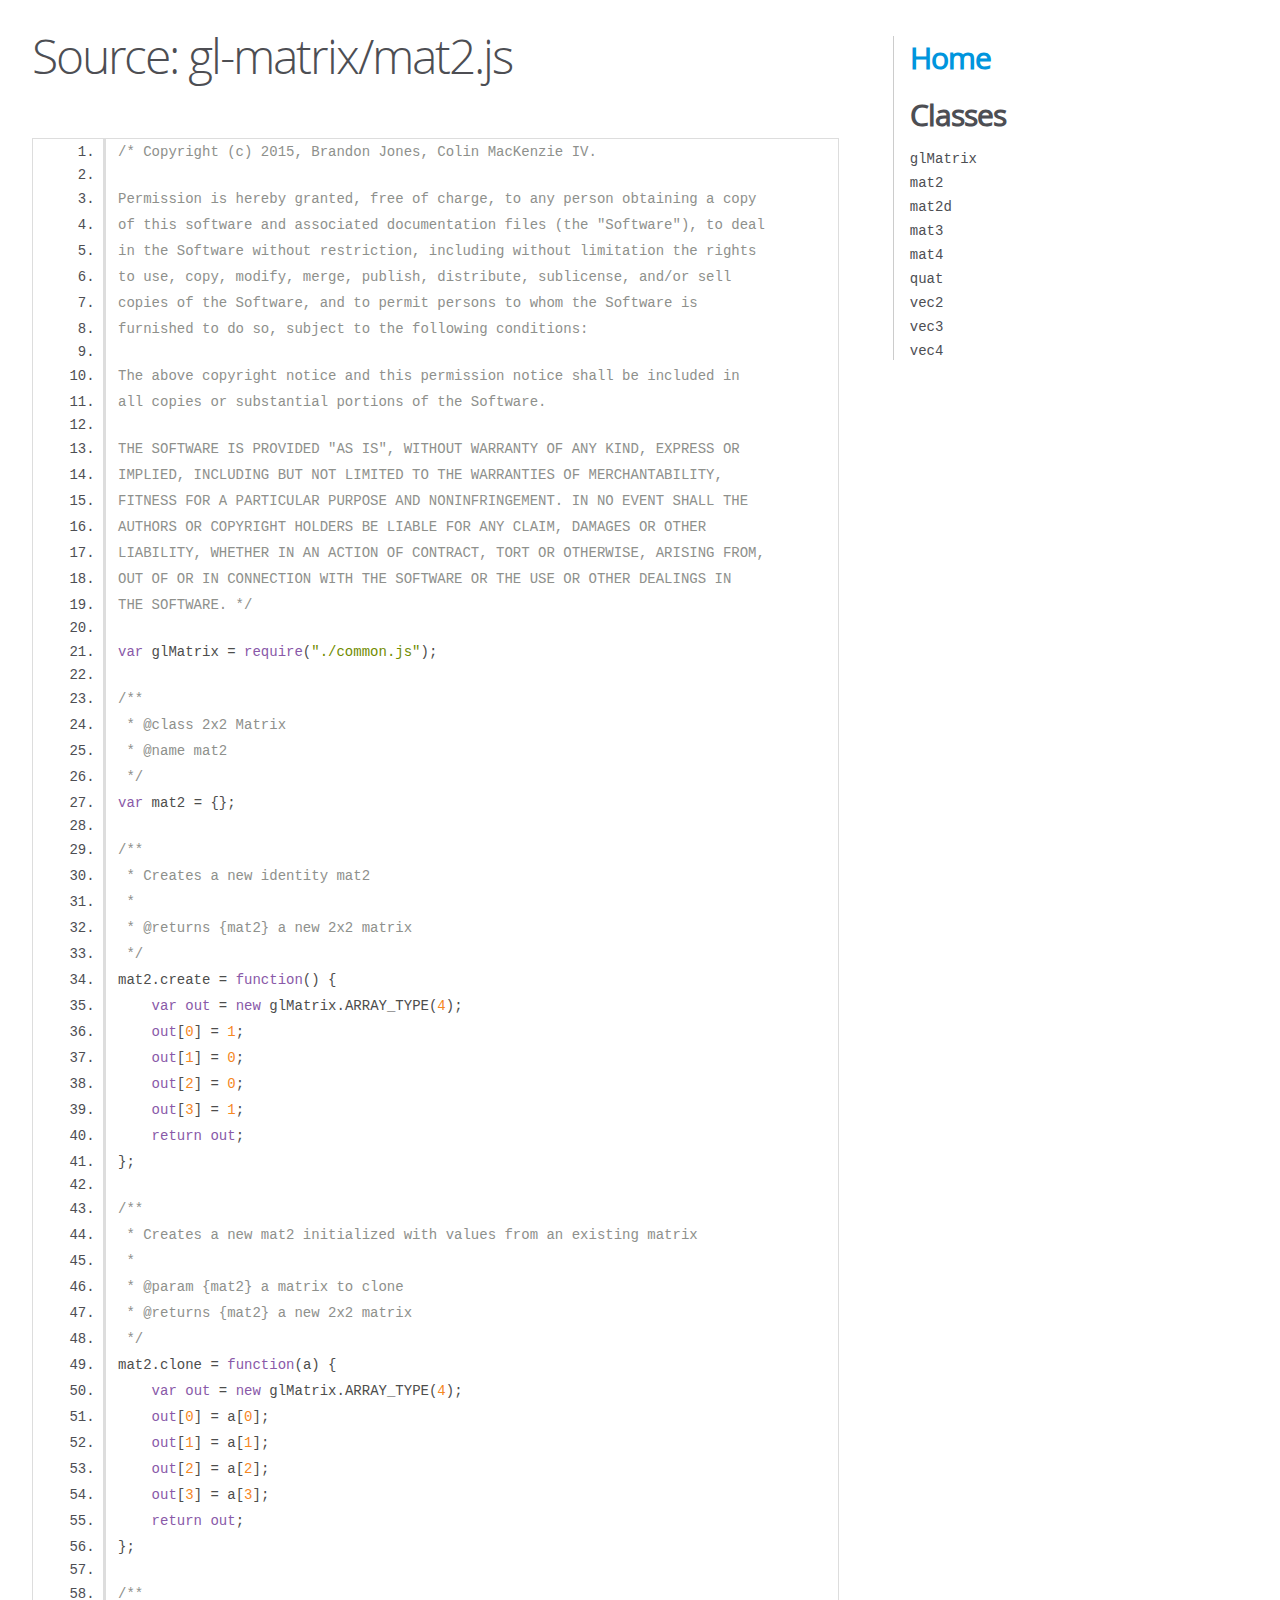
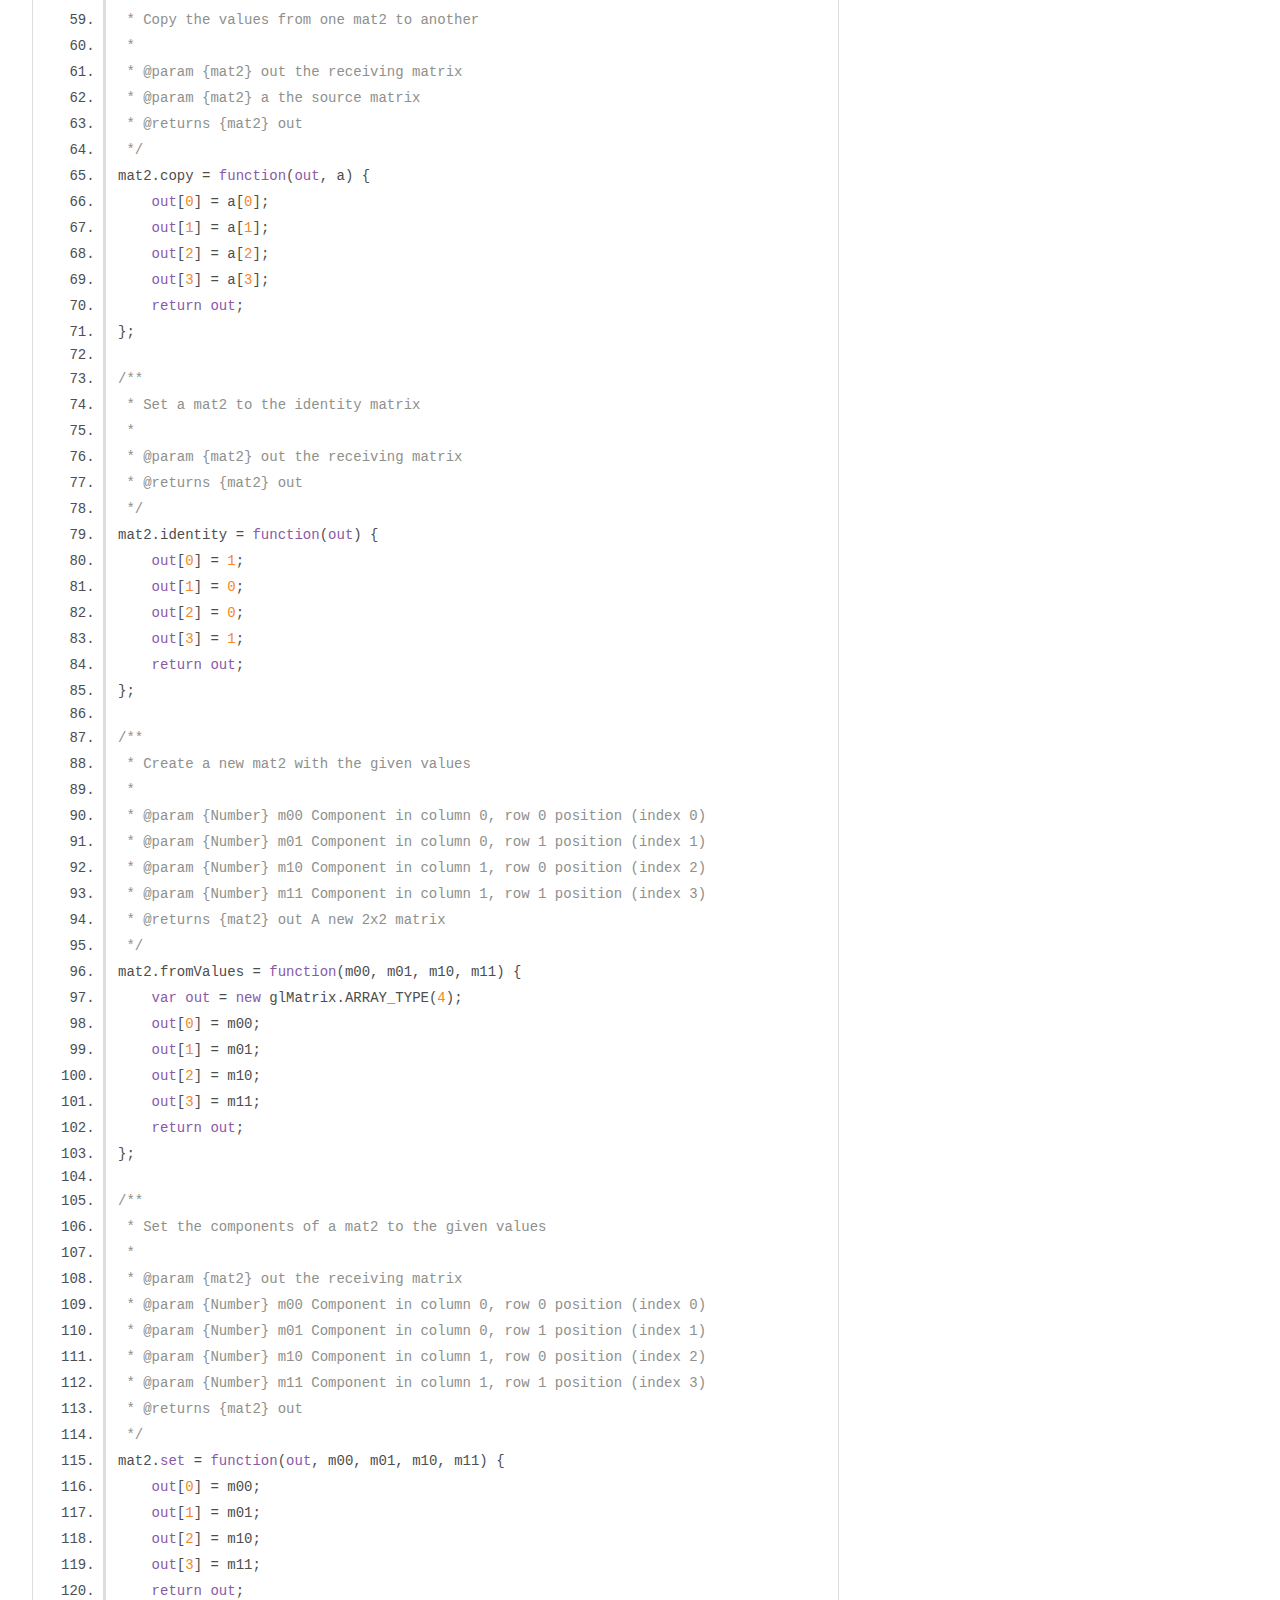
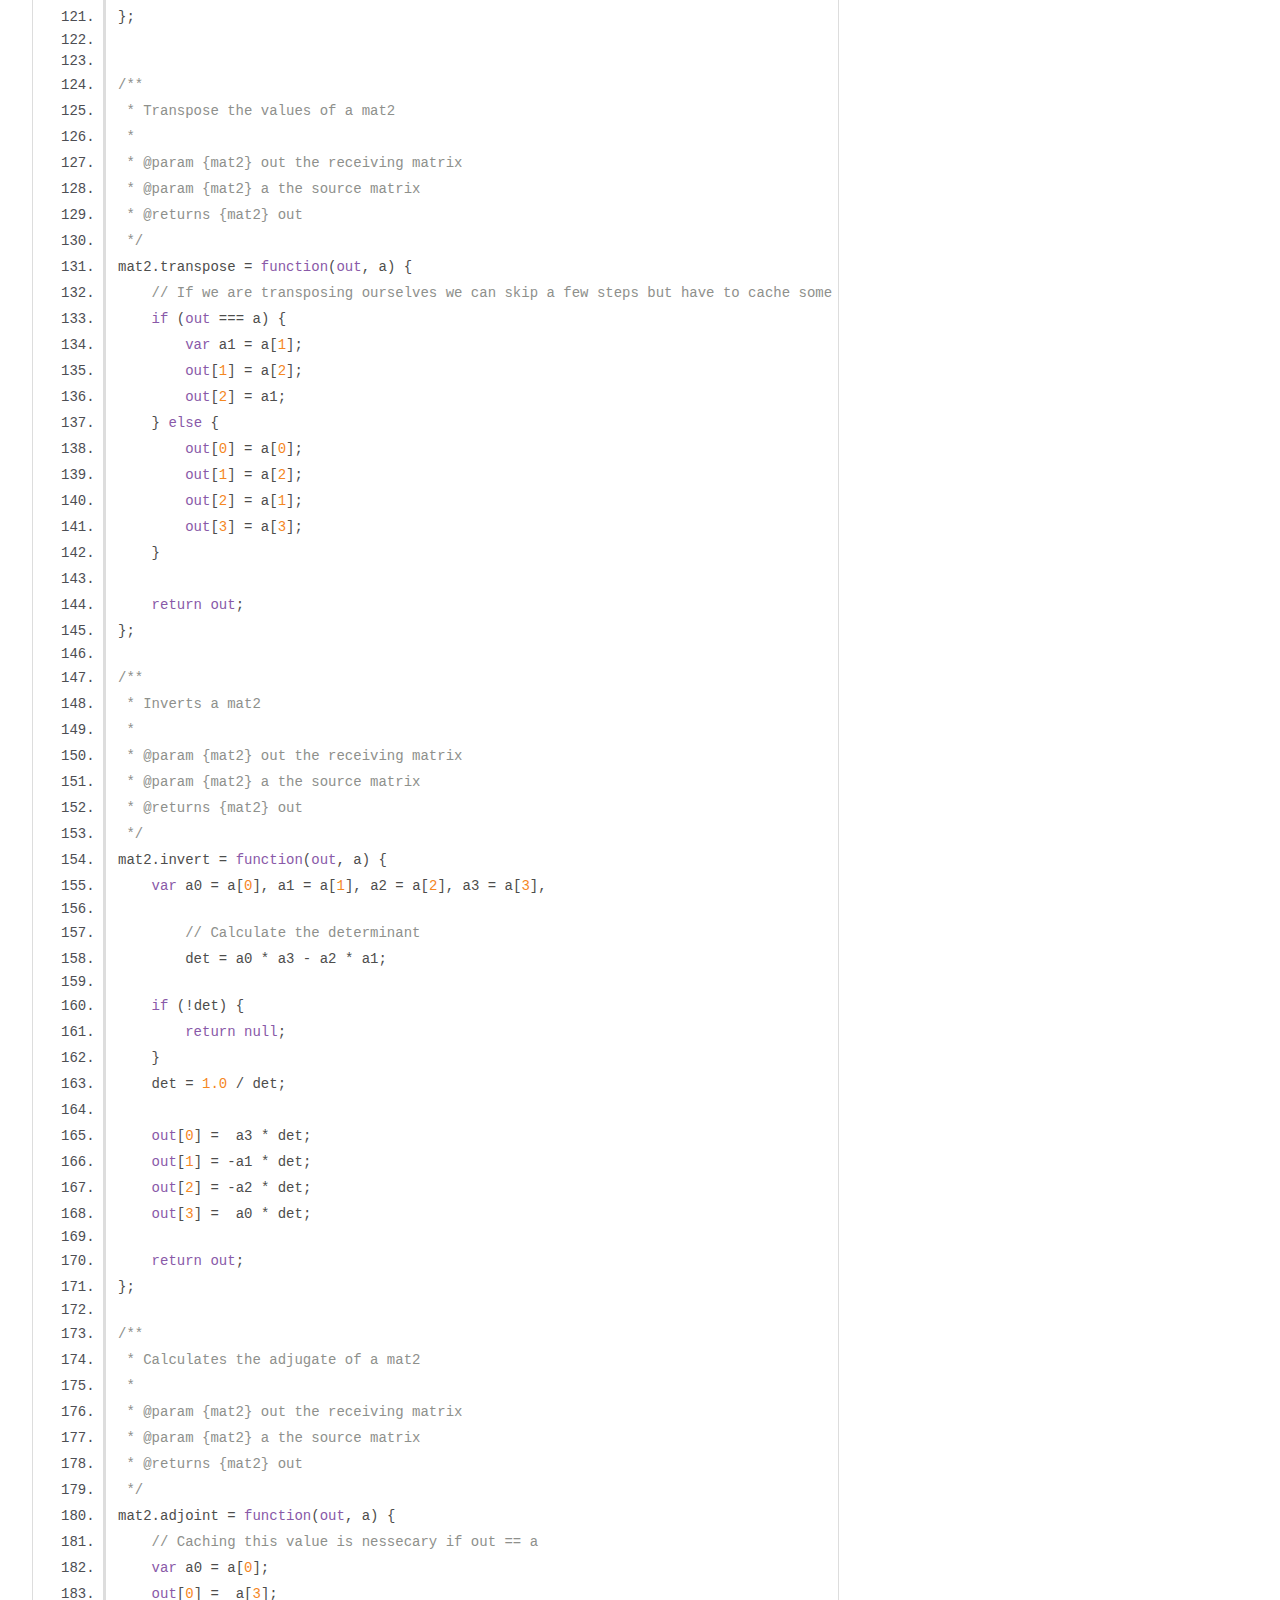
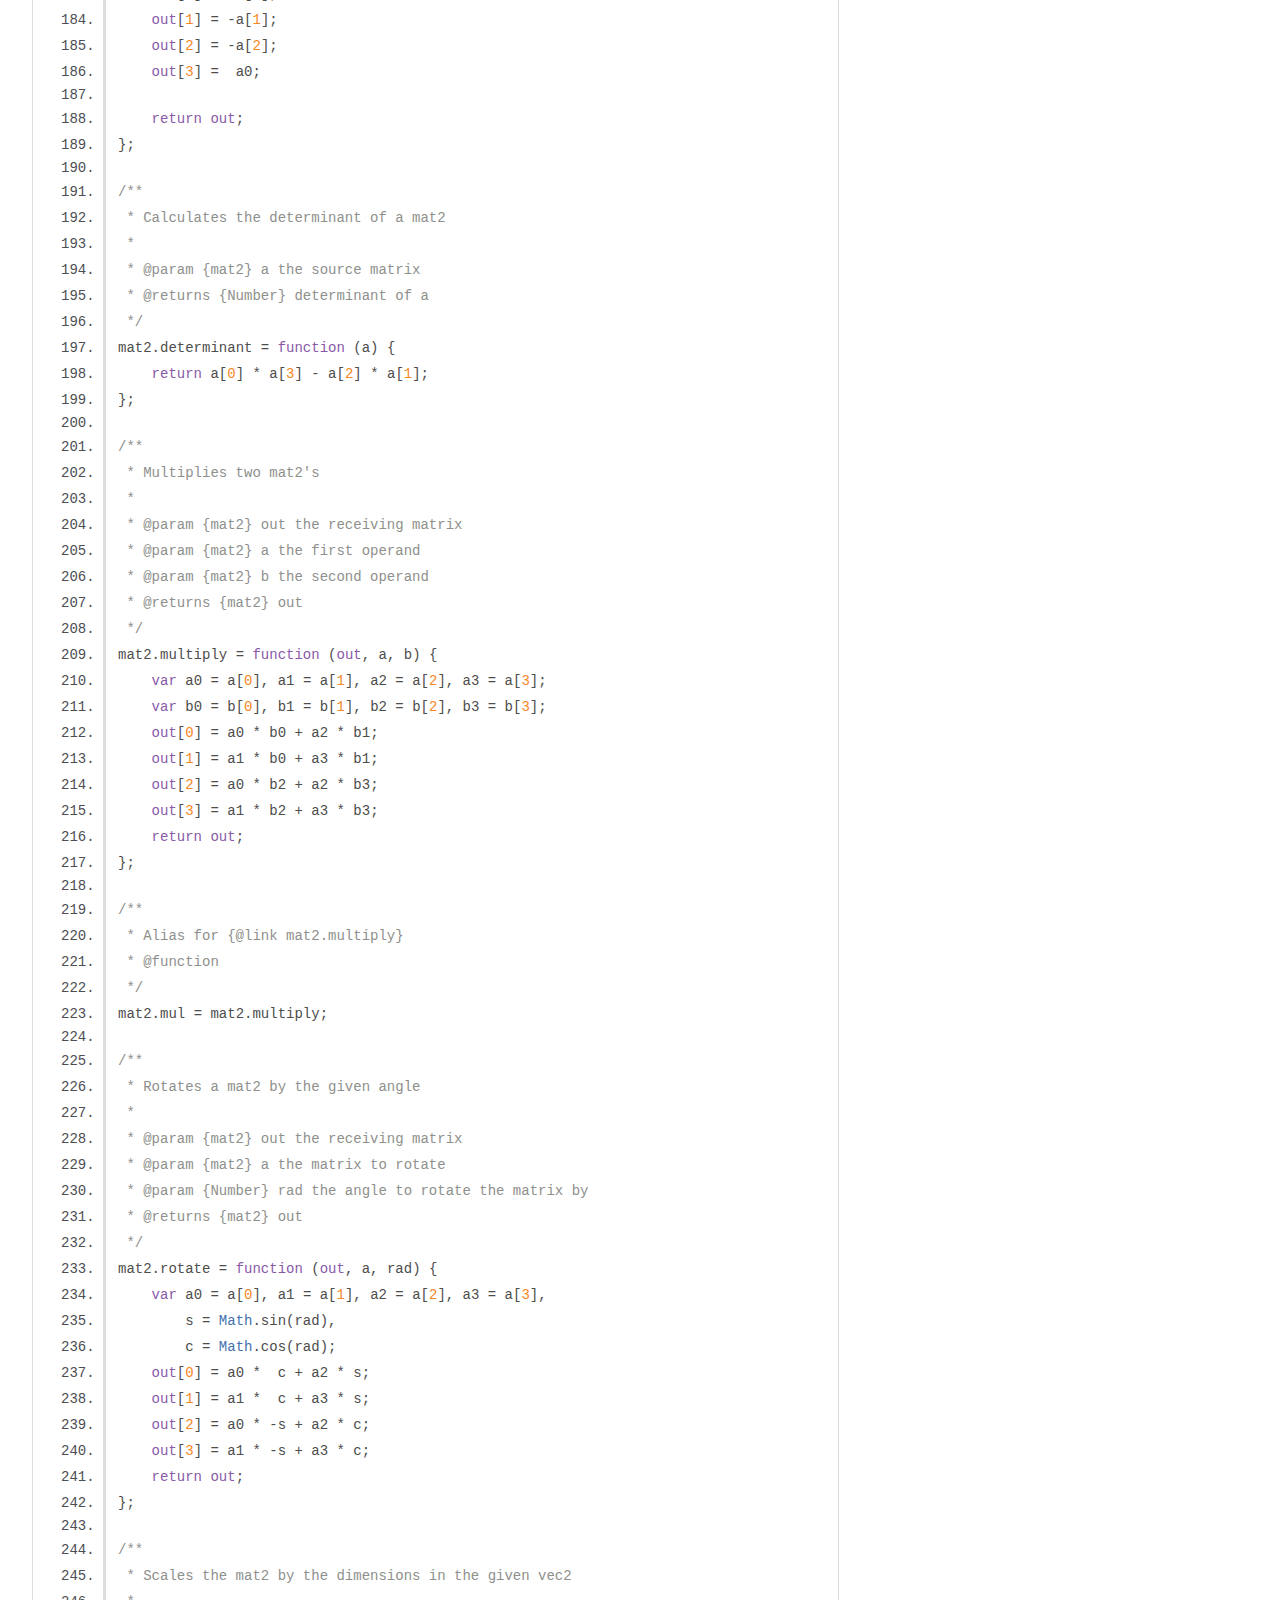
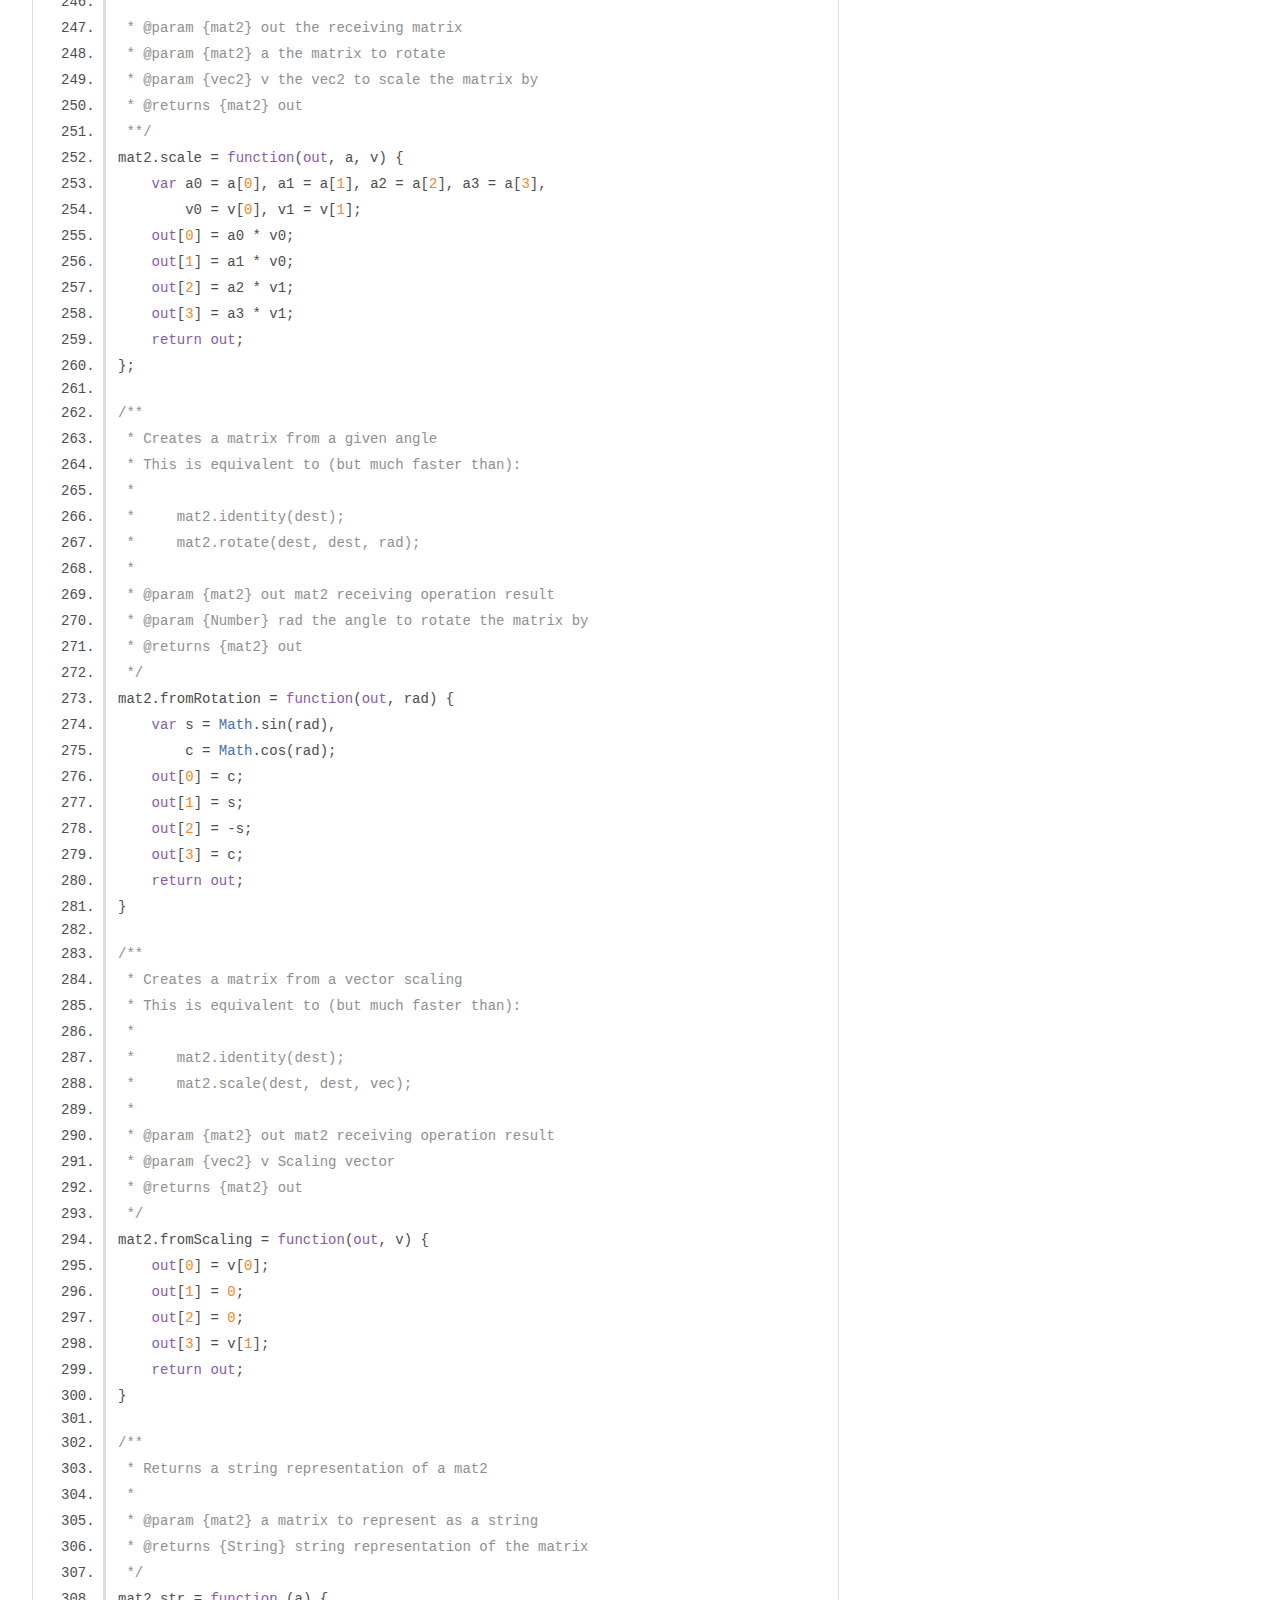
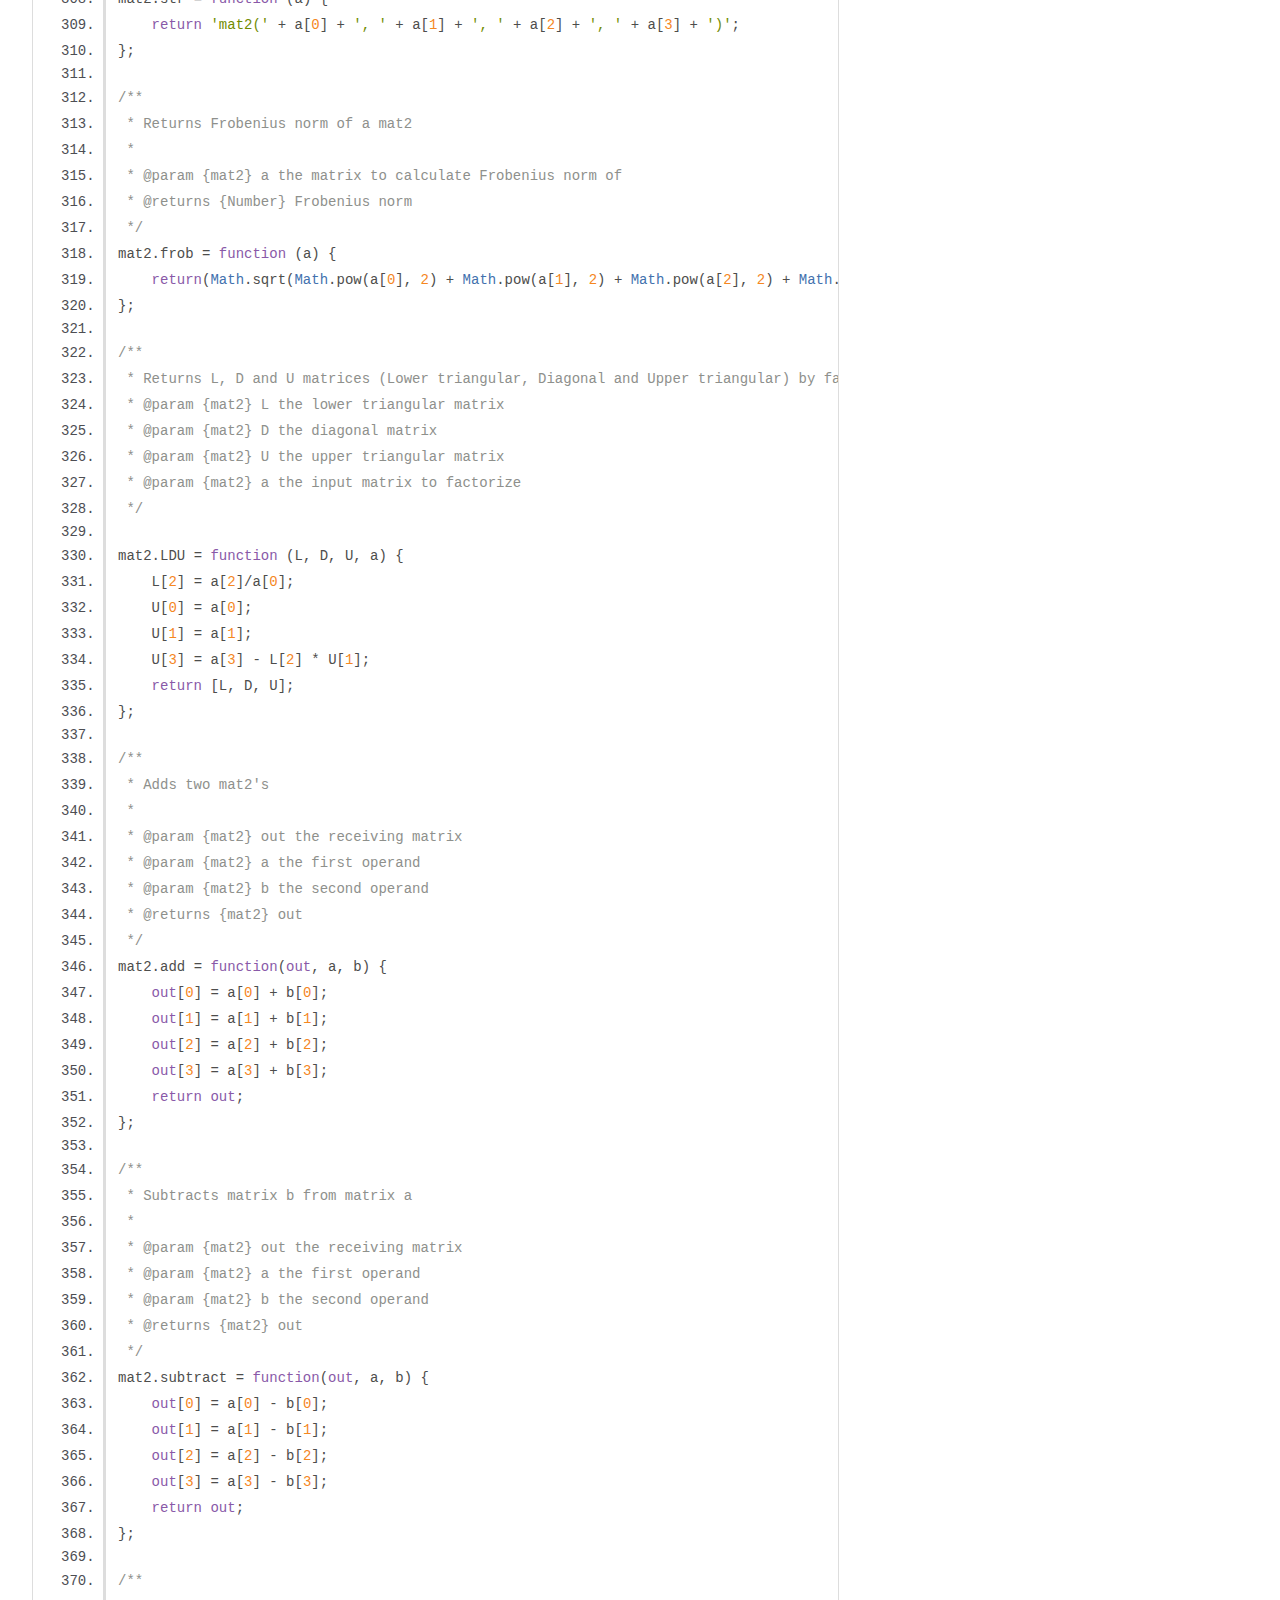
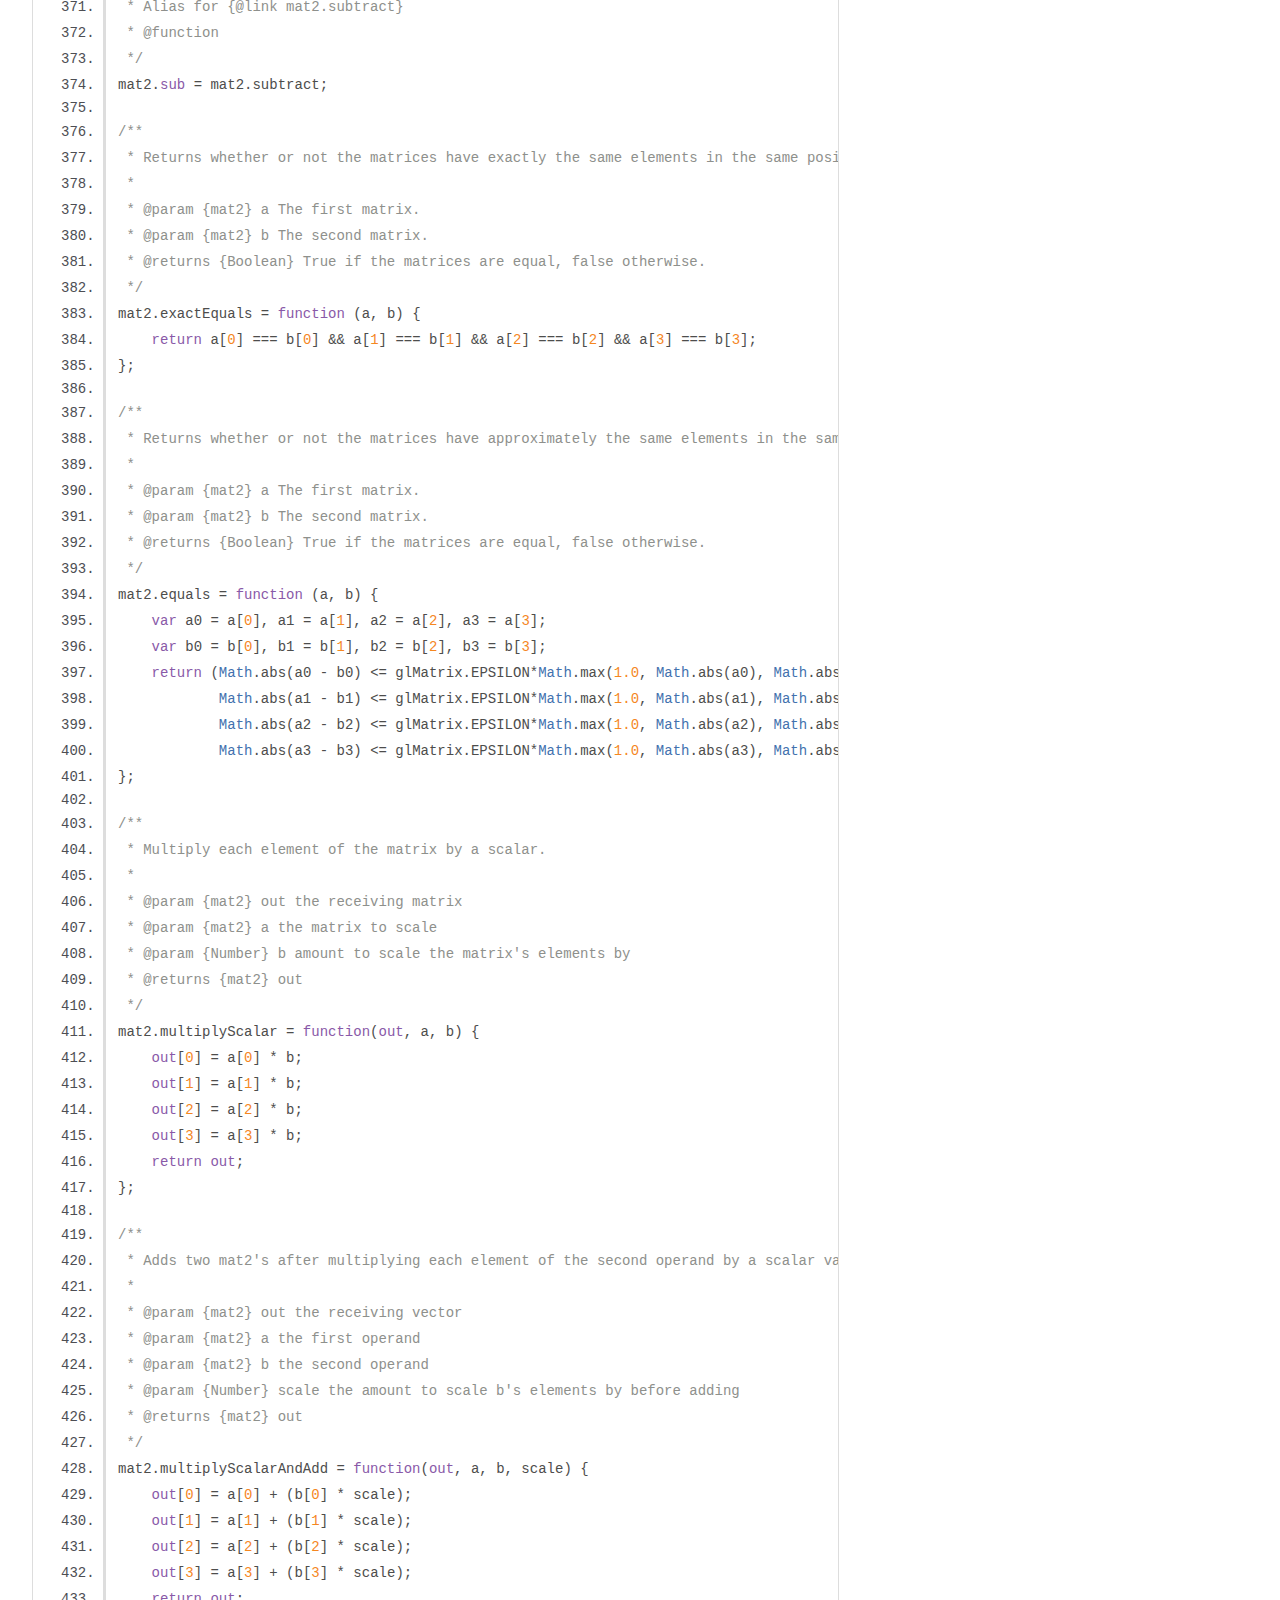
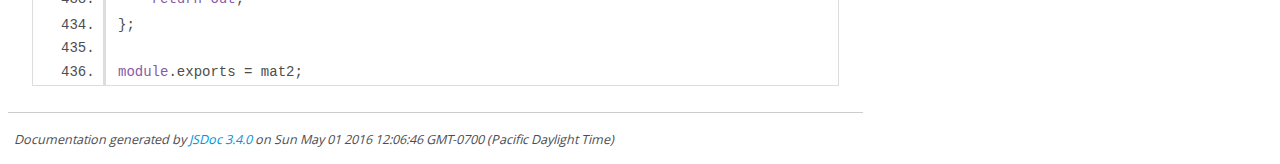
<file: lib/glmat/docs/gl-matrix_mat2.js.html>
<!DOCTYPE html>
<html lang="en">
<head>
    <meta charset="utf-8">
    <title>JSDoc: Source: gl-matrix/mat2.js</title>

    <script src="scripts/prettify/prettify.js"> </script>
    <script src="scripts/prettify/lang-css.js"> </script>
    <!--[if lt IE 9]>
      <script src="//html5shiv.googlecode.com/svn/trunk/html5.js"></script>
    <![endif]-->
    <link type="text/css" rel="stylesheet" href="styles/prettify-tomorrow.css">
    <link type="text/css" rel="stylesheet" href="styles/jsdoc-default.css">
</head>

<body>

<div id="main">

    <h1 class="page-title">Source: gl-matrix/mat2.js</h1>

    



    
    <section>
        <article>
            <pre class="prettyprint source linenums"><code>/* Copyright (c) 2015, Brandon Jones, Colin MacKenzie IV.

Permission is hereby granted, free of charge, to any person obtaining a copy
of this software and associated documentation files (the "Software"), to deal
in the Software without restriction, including without limitation the rights
to use, copy, modify, merge, publish, distribute, sublicense, and/or sell
copies of the Software, and to permit persons to whom the Software is
furnished to do so, subject to the following conditions:

The above copyright notice and this permission notice shall be included in
all copies or substantial portions of the Software.

THE SOFTWARE IS PROVIDED "AS IS", WITHOUT WARRANTY OF ANY KIND, EXPRESS OR
IMPLIED, INCLUDING BUT NOT LIMITED TO THE WARRANTIES OF MERCHANTABILITY,
FITNESS FOR A PARTICULAR PURPOSE AND NONINFRINGEMENT. IN NO EVENT SHALL THE
AUTHORS OR COPYRIGHT HOLDERS BE LIABLE FOR ANY CLAIM, DAMAGES OR OTHER
LIABILITY, WHETHER IN AN ACTION OF CONTRACT, TORT OR OTHERWISE, ARISING FROM,
OUT OF OR IN CONNECTION WITH THE SOFTWARE OR THE USE OR OTHER DEALINGS IN
THE SOFTWARE. */

var glMatrix = require("./common.js");

/**
 * @class 2x2 Matrix
 * @name mat2
 */
var mat2 = {};

/**
 * Creates a new identity mat2
 *
 * @returns {mat2} a new 2x2 matrix
 */
mat2.create = function() {
    var out = new glMatrix.ARRAY_TYPE(4);
    out[0] = 1;
    out[1] = 0;
    out[2] = 0;
    out[3] = 1;
    return out;
};

/**
 * Creates a new mat2 initialized with values from an existing matrix
 *
 * @param {mat2} a matrix to clone
 * @returns {mat2} a new 2x2 matrix
 */
mat2.clone = function(a) {
    var out = new glMatrix.ARRAY_TYPE(4);
    out[0] = a[0];
    out[1] = a[1];
    out[2] = a[2];
    out[3] = a[3];
    return out;
};

/**
 * Copy the values from one mat2 to another
 *
 * @param {mat2} out the receiving matrix
 * @param {mat2} a the source matrix
 * @returns {mat2} out
 */
mat2.copy = function(out, a) {
    out[0] = a[0];
    out[1] = a[1];
    out[2] = a[2];
    out[3] = a[3];
    return out;
};

/**
 * Set a mat2 to the identity matrix
 *
 * @param {mat2} out the receiving matrix
 * @returns {mat2} out
 */
mat2.identity = function(out) {
    out[0] = 1;
    out[1] = 0;
    out[2] = 0;
    out[3] = 1;
    return out;
};

/**
 * Create a new mat2 with the given values
 *
 * @param {Number} m00 Component in column 0, row 0 position (index 0)
 * @param {Number} m01 Component in column 0, row 1 position (index 1)
 * @param {Number} m10 Component in column 1, row 0 position (index 2)
 * @param {Number} m11 Component in column 1, row 1 position (index 3)
 * @returns {mat2} out A new 2x2 matrix
 */
mat2.fromValues = function(m00, m01, m10, m11) {
    var out = new glMatrix.ARRAY_TYPE(4);
    out[0] = m00;
    out[1] = m01;
    out[2] = m10;
    out[3] = m11;
    return out;
};

/**
 * Set the components of a mat2 to the given values
 *
 * @param {mat2} out the receiving matrix
 * @param {Number} m00 Component in column 0, row 0 position (index 0)
 * @param {Number} m01 Component in column 0, row 1 position (index 1)
 * @param {Number} m10 Component in column 1, row 0 position (index 2)
 * @param {Number} m11 Component in column 1, row 1 position (index 3)
 * @returns {mat2} out
 */
mat2.set = function(out, m00, m01, m10, m11) {
    out[0] = m00;
    out[1] = m01;
    out[2] = m10;
    out[3] = m11;
    return out;
};


/**
 * Transpose the values of a mat2
 *
 * @param {mat2} out the receiving matrix
 * @param {mat2} a the source matrix
 * @returns {mat2} out
 */
mat2.transpose = function(out, a) {
    // If we are transposing ourselves we can skip a few steps but have to cache some values
    if (out === a) {
        var a1 = a[1];
        out[1] = a[2];
        out[2] = a1;
    } else {
        out[0] = a[0];
        out[1] = a[2];
        out[2] = a[1];
        out[3] = a[3];
    }
    
    return out;
};

/**
 * Inverts a mat2
 *
 * @param {mat2} out the receiving matrix
 * @param {mat2} a the source matrix
 * @returns {mat2} out
 */
mat2.invert = function(out, a) {
    var a0 = a[0], a1 = a[1], a2 = a[2], a3 = a[3],

        // Calculate the determinant
        det = a0 * a3 - a2 * a1;

    if (!det) {
        return null;
    }
    det = 1.0 / det;
    
    out[0] =  a3 * det;
    out[1] = -a1 * det;
    out[2] = -a2 * det;
    out[3] =  a0 * det;

    return out;
};

/**
 * Calculates the adjugate of a mat2
 *
 * @param {mat2} out the receiving matrix
 * @param {mat2} a the source matrix
 * @returns {mat2} out
 */
mat2.adjoint = function(out, a) {
    // Caching this value is nessecary if out == a
    var a0 = a[0];
    out[0] =  a[3];
    out[1] = -a[1];
    out[2] = -a[2];
    out[3] =  a0;

    return out;
};

/**
 * Calculates the determinant of a mat2
 *
 * @param {mat2} a the source matrix
 * @returns {Number} determinant of a
 */
mat2.determinant = function (a) {
    return a[0] * a[3] - a[2] * a[1];
};

/**
 * Multiplies two mat2's
 *
 * @param {mat2} out the receiving matrix
 * @param {mat2} a the first operand
 * @param {mat2} b the second operand
 * @returns {mat2} out
 */
mat2.multiply = function (out, a, b) {
    var a0 = a[0], a1 = a[1], a2 = a[2], a3 = a[3];
    var b0 = b[0], b1 = b[1], b2 = b[2], b3 = b[3];
    out[0] = a0 * b0 + a2 * b1;
    out[1] = a1 * b0 + a3 * b1;
    out[2] = a0 * b2 + a2 * b3;
    out[3] = a1 * b2 + a3 * b3;
    return out;
};

/**
 * Alias for {@link mat2.multiply}
 * @function
 */
mat2.mul = mat2.multiply;

/**
 * Rotates a mat2 by the given angle
 *
 * @param {mat2} out the receiving matrix
 * @param {mat2} a the matrix to rotate
 * @param {Number} rad the angle to rotate the matrix by
 * @returns {mat2} out
 */
mat2.rotate = function (out, a, rad) {
    var a0 = a[0], a1 = a[1], a2 = a[2], a3 = a[3],
        s = Math.sin(rad),
        c = Math.cos(rad);
    out[0] = a0 *  c + a2 * s;
    out[1] = a1 *  c + a3 * s;
    out[2] = a0 * -s + a2 * c;
    out[3] = a1 * -s + a3 * c;
    return out;
};

/**
 * Scales the mat2 by the dimensions in the given vec2
 *
 * @param {mat2} out the receiving matrix
 * @param {mat2} a the matrix to rotate
 * @param {vec2} v the vec2 to scale the matrix by
 * @returns {mat2} out
 **/
mat2.scale = function(out, a, v) {
    var a0 = a[0], a1 = a[1], a2 = a[2], a3 = a[3],
        v0 = v[0], v1 = v[1];
    out[0] = a0 * v0;
    out[1] = a1 * v0;
    out[2] = a2 * v1;
    out[3] = a3 * v1;
    return out;
};

/**
 * Creates a matrix from a given angle
 * This is equivalent to (but much faster than):
 *
 *     mat2.identity(dest);
 *     mat2.rotate(dest, dest, rad);
 *
 * @param {mat2} out mat2 receiving operation result
 * @param {Number} rad the angle to rotate the matrix by
 * @returns {mat2} out
 */
mat2.fromRotation = function(out, rad) {
    var s = Math.sin(rad),
        c = Math.cos(rad);
    out[0] = c;
    out[1] = s;
    out[2] = -s;
    out[3] = c;
    return out;
}

/**
 * Creates a matrix from a vector scaling
 * This is equivalent to (but much faster than):
 *
 *     mat2.identity(dest);
 *     mat2.scale(dest, dest, vec);
 *
 * @param {mat2} out mat2 receiving operation result
 * @param {vec2} v Scaling vector
 * @returns {mat2} out
 */
mat2.fromScaling = function(out, v) {
    out[0] = v[0];
    out[1] = 0;
    out[2] = 0;
    out[3] = v[1];
    return out;
}

/**
 * Returns a string representation of a mat2
 *
 * @param {mat2} a matrix to represent as a string
 * @returns {String} string representation of the matrix
 */
mat2.str = function (a) {
    return 'mat2(' + a[0] + ', ' + a[1] + ', ' + a[2] + ', ' + a[3] + ')';
};

/**
 * Returns Frobenius norm of a mat2
 *
 * @param {mat2} a the matrix to calculate Frobenius norm of
 * @returns {Number} Frobenius norm
 */
mat2.frob = function (a) {
    return(Math.sqrt(Math.pow(a[0], 2) + Math.pow(a[1], 2) + Math.pow(a[2], 2) + Math.pow(a[3], 2)))
};

/**
 * Returns L, D and U matrices (Lower triangular, Diagonal and Upper triangular) by factorizing the input matrix
 * @param {mat2} L the lower triangular matrix 
 * @param {mat2} D the diagonal matrix 
 * @param {mat2} U the upper triangular matrix 
 * @param {mat2} a the input matrix to factorize
 */

mat2.LDU = function (L, D, U, a) { 
    L[2] = a[2]/a[0]; 
    U[0] = a[0]; 
    U[1] = a[1]; 
    U[3] = a[3] - L[2] * U[1]; 
    return [L, D, U];       
}; 

/**
 * Adds two mat2's
 *
 * @param {mat2} out the receiving matrix
 * @param {mat2} a the first operand
 * @param {mat2} b the second operand
 * @returns {mat2} out
 */
mat2.add = function(out, a, b) {
    out[0] = a[0] + b[0];
    out[1] = a[1] + b[1];
    out[2] = a[2] + b[2];
    out[3] = a[3] + b[3];
    return out;
};

/**
 * Subtracts matrix b from matrix a
 *
 * @param {mat2} out the receiving matrix
 * @param {mat2} a the first operand
 * @param {mat2} b the second operand
 * @returns {mat2} out
 */
mat2.subtract = function(out, a, b) {
    out[0] = a[0] - b[0];
    out[1] = a[1] - b[1];
    out[2] = a[2] - b[2];
    out[3] = a[3] - b[3];
    return out;
};

/**
 * Alias for {@link mat2.subtract}
 * @function
 */
mat2.sub = mat2.subtract;

/**
 * Returns whether or not the matrices have exactly the same elements in the same position (when compared with ===)
 *
 * @param {mat2} a The first matrix.
 * @param {mat2} b The second matrix.
 * @returns {Boolean} True if the matrices are equal, false otherwise.
 */
mat2.exactEquals = function (a, b) {
    return a[0] === b[0] &amp;&amp; a[1] === b[1] &amp;&amp; a[2] === b[2] &amp;&amp; a[3] === b[3];
};

/**
 * Returns whether or not the matrices have approximately the same elements in the same position.
 *
 * @param {mat2} a The first matrix.
 * @param {mat2} b The second matrix.
 * @returns {Boolean} True if the matrices are equal, false otherwise.
 */
mat2.equals = function (a, b) {
    var a0 = a[0], a1 = a[1], a2 = a[2], a3 = a[3];
    var b0 = b[0], b1 = b[1], b2 = b[2], b3 = b[3];
    return (Math.abs(a0 - b0) &lt;= glMatrix.EPSILON*Math.max(1.0, Math.abs(a0), Math.abs(b0)) &amp;&amp;
            Math.abs(a1 - b1) &lt;= glMatrix.EPSILON*Math.max(1.0, Math.abs(a1), Math.abs(b1)) &amp;&amp;
            Math.abs(a2 - b2) &lt;= glMatrix.EPSILON*Math.max(1.0, Math.abs(a2), Math.abs(b2)) &amp;&amp;
            Math.abs(a3 - b3) &lt;= glMatrix.EPSILON*Math.max(1.0, Math.abs(a3), Math.abs(b3)));
};

/**
 * Multiply each element of the matrix by a scalar.
 *
 * @param {mat2} out the receiving matrix
 * @param {mat2} a the matrix to scale
 * @param {Number} b amount to scale the matrix's elements by
 * @returns {mat2} out
 */
mat2.multiplyScalar = function(out, a, b) {
    out[0] = a[0] * b;
    out[1] = a[1] * b;
    out[2] = a[2] * b;
    out[3] = a[3] * b;
    return out;
};

/**
 * Adds two mat2's after multiplying each element of the second operand by a scalar value.
 *
 * @param {mat2} out the receiving vector
 * @param {mat2} a the first operand
 * @param {mat2} b the second operand
 * @param {Number} scale the amount to scale b's elements by before adding
 * @returns {mat2} out
 */
mat2.multiplyScalarAndAdd = function(out, a, b, scale) {
    out[0] = a[0] + (b[0] * scale);
    out[1] = a[1] + (b[1] * scale);
    out[2] = a[2] + (b[2] * scale);
    out[3] = a[3] + (b[3] * scale);
    return out;
};

module.exports = mat2;
</code></pre>
        </article>
    </section>




</div>

<nav>
    <h2><a href="index.html">Home</a></h2><h3>Classes</h3><ul><li><a href="glMatrix.html">glMatrix</a></li><li><a href="mat2.html">mat2</a></li><li><a href="mat2d.html">mat2d</a></li><li><a href="mat3.html">mat3</a></li><li><a href="mat4.html">mat4</a></li><li><a href="quat.html">quat</a></li><li><a href="vec2.html">vec2</a></li><li><a href="vec3.html">vec3</a></li><li><a href="vec4.html">vec4</a></li></ul>
</nav>

<br class="clear">

<footer>
    Documentation generated by <a href="https://github.com/jsdoc3/jsdoc">JSDoc 3.4.0</a> on Sun May 01 2016 12:06:46 GMT-0700 (Pacific Daylight Time)
</footer>

<script> prettyPrint(); </script>
<script src="scripts/linenumber.js"> </script>
</body>
</html>
</file>
<file: css/styles.css>
/* CSS file placeholder. */
*,
html {
  margin: 0;
  padding: 0;
}

body {
  background: #333;
  color: #ffffff;
  overflow: hidden;
}

.measure {
  font-size: 11px;
  background: #444;
  color: #ccc;
  padding: 2px 5px 3px 5px;
  border-radius: 5px;
  border: 1px solid #555;
  opacity: 0.85;
}
.measure:hover {
  opacity: 1;
  color: white;
}

.footer {
  display: inline-block;
  height: 24px;
  line-height: 24px;
  background: #333;
  width: 100%;
}

#glcanvas3D,
#model_treeview,
#top_menu {
  transition: margin-left 0.5s;
}

/* Tree Backgroun */
.tree-div {
  position: absolute;
  top: 118px;
  left: 0px;
  max-height: 250px;
  overflow-y: scroll;
  overflow-x: hidden;
  direction: rtl;
  transition: background 0.5s;
}
.tree-div:hover {
  background: linear-gradient(
    to right,
    rgba(50, 50, 50, 1),
    rgba(0, 0, 0, 0),
    rgba(0, 0, 0, 0)
  );
}

.icon-bar {
  width: 100%;
  text-align: center;
  background-color: #555;
  overflow: auto;
}

.icon-bar a {
  width: 20%;
  padding: 12px 0;
  float: left;
  transition: all 0.3s ease;
  color: white;
  font-size: 36px;
}

.icon-bar a:hover {
  background-color: #000;
}

/*
.active {
    background-color: #4CAF50 !important;
}
*/

button.accordion {
  background-color: #eee;
  color: #444;
  cursor: pointer;
  padding: 18px;
  width: 100%;
  border: none;
  text-align: left;
  outline: none;
  font-size: 15px;
  transition: 0.2s;

  overflow-x: hidden;
}

button.accordion.active,
button.accordion:hover {
  background-color: #ddd;
}

button.accordion:after {
  content: '\02795';
  font-size: 13px;
  color: #777;
  float: right;
  margin-left: 5px;
}

button.accordion.active:after {
  content: '\2796';
}

div.panel {
  padding: 0 18px;
  background-color: #333;
  max-height: 0;
  overflow: hidden;
  transition: 0.5s ease-in-out;
  opacity: 0;
  color: #777;

  display: block;
}

div.panel.show {
  opacity: 1;
  max-height: 500px;
}

/*

Top Right Corner Title

*/
.corner-title {
  color: #333;
  font-size: 13px;
  border: none;
  position: absolute;
  top: 5px;
  right: 35px;
}

.img-header {
  width: 24px;
  border: none;
  position: absolute;
  top: 2px;
  right: 5px;
}

.img-header[data-icon='logo'] {
  content: url('../assets/icon_24.png');
}

/*

Bottom Left Corner Status Text

*/
.corner-status-text {
  color: #ccc;
  border: none;
  position: absolute;
  bottom: 1px;
  left: 5px;
  font-size: 14px;
}

/* Footer images */
/* -------------------------------------------------------------------- */
.img-footer {
  width: 24px;
  border: none;
  position: absolute;
  bottom: 0px;
  right: 0px;
}

.img-footer[data-icon='build'] {
  border: none;
  position: absolute;
  width: initial;
  bottom: 1px;
  right: 72px;
}

.img-footer[data-icon='fb'] {
  content: url('../img/social/Facebook-Icon.png');
}
.img-footer[data-icon='fb']:hover {
  content: url('../img/social/Facebook-Icon-Hover.png');
}

.img-footer[data-icon='twtr'] {
  content: url('../img/social/Twitter-Icon.png');
  right: 24px;
}

.img-footer[data-icon='twtr']:hover {
  content: url('../img/social/Twitter-Icon-Hover.png');
  right: 24px;
}

.img-footer[data-icon='github'] {
  content: url('../img/social/Github-Icon.png');
  right: 48px;
}
.img-footer[data-icon='github']:hover {
  content: url('../img/social/Github-Icon-Hover.png');
  right: 48px;
}

/* scrollbar */
/* -------------------------------------------------------------------- */

.scrollbar {
  background: #222;
  border: thin solid #666;
  overflow-y: scroll;
  height: 250px;
  -webkit-box-shadow: inset 0 0 10px rgba(0, 0, 0, 1);
}

::-webkit-scrollbar {
  height: 10px;
  width: 10px;
  background-color: #f5f5f5;
} /* this targets the default scrollbar (compulsory) */

::-webkit-scrollbar-track {
  -webkit-box-shadow: inset 0 0 10px rgba(0, 0, 0, 1);
  background-color: #222;
}

::-webkit-scrollbar-thumb {
  background-color: darkorange;
  border: 1px solid #222;
  border-radius: 3px;
  transition: all 0.4s ease;
}
::-webkit-scrollbar-thumb:hover {
  /*background-color: #ffa332;*/
  background-color: #ffae4c;
}

::-webkit-scrollbar-corner {
  background-color: black;
} /* if both the vertical and the horizontal bars appear, then perhaps the right bottom corner also needs to be styled */

/* Context Menu */
/* -------------------------------------------------------------------- */

.container {
  margin: 0 auto;
  padding: 0 24px;
  max-width: 960px;
}

/* content */

.content {
  padding: 48px 0;
  border-bottom: solid 2px #cfcfcf;
}

.content__footer {
  margin-top: 12px;
  text-align: center;
}

/* tasks */

.tasks {
  list-style: none;
  margin: 0;
  padding: 0;
}

.task {
  display: flex;
  justify-content: space-between;
  /*padding: 12px 0;*/
  border-bottom: solid 1px #888;
}

.task:last-child {
  border-bottom: none;
}

/*.sidenav a[data-icon="icon-import"]::before { content: url('../img/tlbr/file/import.png'); }*/

/* Sidebar Splitter
  /***********************************************/
.ui-cntrl-properties hr#splitter {
  padding: 0px 10px 0px 10px;
  margin: 0px 5px 0px 5px;
  color: #555;
  background-color: #555;
  font-size: 1%;
  width: 200px;
  height: 1px;
  border: 0;
}

/*
    .ui-cntrl-properties .closebtn {
        position: absolute;
        top: 0;
        right: 25px;
        font-size: 11px;
        margin-left: 50px;
    }
    */

@media screen and (max-height: 450px) {
  .ui-cntrl-properties {
    padding-top: 15px;
  }
  .ui-cntrl-properties a {
    font-size: 11px;
  }
}

#stats {
  position: absolute;
  top: 20;
  left: 20;
}

/* Side Bar Control */
/* -------------------------------------------------------------------- */
body {
  font-family: 'Lato', sans-serif;
  transition: background-color 0.5s;
}

.ui-cntrl-sidenav {
  height: 100%;
  width: 0;
  position: fixed;
  z-index: 1;
  top: 0;
  left: 0;
  background-color: #222;
  overflow-x: hidden;
  transition: 0.5s;
  padding-top: 60px;
}

.ui-cntrl-sidenav a {
  padding: 8px 8px 8px 32px;
  text-decoration: none;
  font-size: 25px;
  color: #818181;
  display: block;
  transition: 0.3s;
}

.ui-cntrl-sidenav a:hover,
.offcanvas a:focus {
  color: #f1f1f1;
}

/*.sidenav a[data-icon="icon-import"]::before { content: url('../img/tlbr/file/import.png'); }*/

/* Sidebar Splitter
/***********************************************/
.ui-cntrl-sidenav hr#splitter {
  padding: 0px 10px 0px 10px;
  margin: 0px 5px 0px 5px;
  color: #555;
  background-color: #555;
  font-size: 1%;
  width: 200px;
  height: 1px;
  border: 0;
}

.ui-cntrl-sidenav .closebtn {
  position: absolute;
  top: 0;
  right: 25px;
  font-size: 36px;
  margin-left: 50px;
}

#main {
  transition: margin-left 0.5s;
  padding: 16px;
}

#sidebar_title::before {
  content: url('../assets/icon_24.png');
}

@media screen and (max-height: 450px) {
  .ui-cntrl-sidenav {
    padding-top: 15px;
  }
  .ui-cntrl-sidenav a {
    font-size: 18px;
  }
}

.ui-cntrl-sidenav .profileInfo {
  color: #333;
}

.tree-node span[icon='envrroot']::before {
  content: url('../img/tree/node_envr.png');
}

.tree-node span[icon='axis']::before {
  content: url('../img/tree/node_axis.png');
}
.tree-node span[icon='plane']::before {
  content: url('../img/tree/node_plane.png');
}
.tree-node span[icon='center']::before {
  content: url('../img/tree/node_centroid.png');
}
.tree-node span[icon='folder']::before {
  content: url('../img/tree/node_folder.png');
}
.tree-node span[icon='txtrs']::before {
  content: url('../img/tree/node_folder_picture.png');
}
.tree-node span[icon='properties']::before {
  content: url('../img/tree/node_properties.png');
}

.tree-node span[icon='mesh']::before {
  content: url('../img/tree/node_mesh.png');
}
.tree-node span[icon='measure']::before {
  content: url('../img/tree/node_measure.png');
}
.tree-node span[icon='measure_angle']::before {
  content: url('../img/tree/node_measure_angle.png');
}

.tree-node span[icon='bullet_blue']::before {
  content: url('../img/tree/node_bullet_blue.png');
}
.tree-node span[icon='bullet_green']::before {
  content: url('../img/tree/node_bullet_green.png');
}
.tree-node span[icon='bullet_red']::before {
  content: url('../img/tree/node_bullet_red.png');
}
.tree-node span[icon='bullet_white']::before {
  content: url('../img/tree/node_bullet_white.png');
}

.tree-node span[icon='bullet_vector']::before {
  content: url('../img/tree/node_bullet_vector.png');
}
.tree-node span[icon='material']::before {
  content: url('../img/tree/node_material.png');
}
.tree-node span[icon='materials']::before {
  content: url('../img/tree/node_materials.png');
}

/* Colours */
.tree-node span[icon='node_colours']::before {
  content: url('../img/tree/node_colours.png');
}
.tree-node span[icon='node_color_info']::before {
  content: url('../img/tree/node_color_info.png');
}
.tree-node span[icon='colour_wheel']::before {
  content: url('../img/tree/node_colour_wheel.png');
}
.tree-node span[icon='colour_rgb']::before {
  content: url('../img/tree/node_colour_rgb.png');
}

.tree-node span[icon='image']::before {
  content: url('../img/tree/node_image.png');
}
.tree-node span[icon='hash']::before {
  content: url('../img/tree/node_hash.png');
}

.tree-node span[icon='file_info']::before {
  content: url('../img/tree/file_info.png');
}
.tree-node span[icon='file_bin']::before {
  content: url('../img/tree/file_bin.png');
}
.tree-node span[icon='bullet_error']::before {
  content: url('../img/tree/bullet_error.png');
}
.tree-node span[icon='bullet_warning']::before {
  content: url('../img/tree/bullet_warning.png');
}
.tree-node span[icon='bullet_success']::before {
  content: url('../img/tree/bullet_success.png');
}

.tree-node span[icon='document_info']::before {
  content: url('../img/tree/document_info.png');
}
.tree-node span[icon='document_import']::before {
  content: url('../img/tree/document_import.png');
}

.vx-rbn-btn[btn-icon='icon_16']::before {
  content: url('../img/icon/icon_16.png');
}

.vx-rbn-btn[btn-icon='new_32']::before {
  content: url('../img/main/new_32.png');
}
.vx-rbn-btn[btn-icon='open_32']::before {
  content: url('../img/main/open_32.png');
}
.vx-rbn-btn[btn-icon='save']::before {
  content: url('../img/main/save.png');
}
.vx-rbn-btn[btn-icon='saveas']::before {
  content: url('../img/main/save_as.png');
}
.vx-rbn-btn[btn-icon='import']::before {
  content: url('../img/main/import.png');
}
.vx-rbn-btn[btn-icon='export']::before {
  content: url('../img/main/export.png');
}

.vx-rbn-btn[btn-icon='toggle_tree']::before {
  content: url('../img/tlbr/file/toggle_tree.png');
}
.vx-rbn-btn[btn-icon='toggle_properties']::before {
  content: url('../img/tlbr/file/toggle_properties.png');
}
.vx-rbn-btn[btn-icon='toggle_console']::before {
  content: url('../img/tlbr/file/toggle_console.png');
}
.vx-rbn-btn[btn-icon='setting_tools']::before {
  content: url('../img/tlbr/file/setting_tools.png');
}

.vx-rbn-btn[btn-icon='about_help']::before {
  content: url('../img/rbn/main/about/info.png');
}
.vx-rbn-btn[btn-icon='about_info']::before {
  content: url('../img/rbn/main/about/info.png');
}

.vx-rbn-btn[btn-icon='zoomIn']::before {
  content: url('../img/tlbr/view/zoom/zoom_in.png');
}
.vx-rbn-btn[btn-icon='zoomOut']::before {
  content: url('../img/tlbr/view/zoom/zoom_out.png');
}
.vx-rbn-btn[btn-icon='zoomFit']::before {
  content: url('../img/tlbr/view/zoom/zoom_fit.png');
}

/* Drop Downs */

.select-items div[icon='view_ortho']::before {
  content: url('../img/tlbr/view/set/view_ortho.png');
}
.select-selected[icon='view_ortho']::before {
  content: url('../img/tlbr/view/set/view_ortho.png');
}

.select-items div[icon='view_perspective']::before {
  content: url('../img/tlbr/view/set/view_perspective.png');
}
.select-selected[icon='view_perspective']::before {
  content: url('../img/tlbr/view/set/view_perspective.png');
}

/* View */
.select-items div[icon='setview_top']::before {
  content: url('../img/tlbr/view/set/view_top.png');
}
.select-selected[icon='setview_top']::before {
  content: url('../img/tlbr/view/set/view_top.png');
}

.select-items div[icon='setview_bottom']::before {
  content: url('../img/tlbr/view/set/view_bottom.png');
}
.select-selected[icon='setview_bottom']::before {
  content: url('../img/tlbr/view/set/view_bottom.png');
}

.select-items div[icon='setview_left']::before {
  content: url('../img/tlbr/view/set/view_left.png');
}
.select-selected[icon='setview_left']::before {
  content: url('../img/tlbr/view/set/view_left.png');
}

.select-items div[icon='setview_right']::before {
  content: url('../img/tlbr/view/set/view_right.png');
}
.select-selected[icon='setview_right']::before {
  content: url('../img/tlbr/view/set/view_right.png');
}

.select-items div[icon='setview_front']::before {
  content: url('../img/tlbr/view/set/view_front.png');
}
.select-selected[icon='setview_front']::before {
  content: url('../img/tlbr/view/set/view_front.png');
}

.select-items div[icon='setview_back']::before {
  content: url('../img/tlbr/view/set/view_back.png');
}
.select-selected[icon='setview_back']::before {
  content: url('../img/tlbr/view/set/view_back.png');
}

/* Render */
.select-items div[icon='setrndr_texture']::before {
  content: url('../img/tlbr/view/render/texture.png');
}
.select-selected[icon='setrndr_texture']::before {
  content: url('../img/tlbr/view/render/texture.png');
}

.select-items div[icon='setrndr_shaded']::before {
  content: url('../img/tlbr/view/render/shaded.png');
}
.select-selected[icon='setrndr_shaded']::before {
  content: url('../img/tlbr/view/render/shaded.png');
}

.select-items div[icon='setrndr_wireframe']::before {
  content: url('../img/tlbr/view/render/wireframe.png');
}
.select-selected[icon='setrndr_wireframe']::before {
  content: url('../img/tlbr/view/render/wireframe.png');
}

.select-items div[icon='setrndr_normal']::before {
  content: url('../img/tlbr/view/render/normal.png');
}
.select-selected[icon='setrndr_normal']::before {
  content: url('../img/tlbr/view/render/normal.png');
}

.select-items div[icon='setrndr_edges']::before {
  content: url('../img/tlbr/view/render/edge.png');
}
.select-selected[icon='setrndr_edges']::before {
  content: url('../img/tlbr/view/render/edge.png');
}
</file>
<file: css/ui-contextmenu.css>
/* context menu */

.context-menu {
  display: none;
  position: absolute;
  z-index: 10;
  /*padding: 2px 0;*/
  width: 200px;
  background-color: #222;
  border: solid 1px #111;
  box-shadow: 1px 1px 2px #000;
}

.context-menu--active {
  display: block;
  z-index: 10000;
}

.context-menu__items {
  list-style: none;
  margin: 0;
  padding: 0;
}

.context-menu__item {
  display: block;
  margin-bottom: 4px;
}

.context-menu__item#splitter {
  padding: 0px 10px 0px 10px;
  margin: 0px 5px 0px 5px;
  color: #888;
  background-color: #888;
  font-size: 1%;
  width: 100% - 10px;
  height: 1px;
  border: 0;
}
.context-menu__item#splitter:hover {
  color: #888;
  background-color: #888;
}

.context-menu__item > a {
  display: block;
  padding: 0 10px;
  color: #bbb;
  font-size: 11px;
  line-height: 20px;
  text-decoration: none;
}

.context-menu__item > a:before {
  vertical-align: center;
  /*content: url('../assets/icon_16.png');*/
  top: 4px;
  left: -10px;
  position: absolute;
}

.context-menu__item > a[data-icon='properties']::before {
  content: url('../img/tree/node_properties.png');
}

.context-menu__item:last-child {
  margin-bottom: 0;
}

.context-menu__link {
  display: block;
  padding: 0px 10px 5px 200px;

  position: relative;
  left: 20px;

  color: #bbb;
  font-size: 11px;
  /*line-height: 20px;*/
  text-decoration: none;
  /*
    display: block;
    padding: 4px 12px;
    color: #aaa;
    text-decoration: none;
    */
}

.context-menu__link:hover {
  color: #fff;
}

.context-menu__item:hover {
  background-color: #0094f7;
}
</file>
<file: css/ui-progressbar.css>
/* Progress Bar */
/* -------------------------------------------------------------------- */
.meter {
  height: 15px; /* Can be anything */
  position: relative;
  margin: 60px 0 20px 0; /* Just for demo spacing */
  background: #222; /* Border Background */
  -moz-border-radius: 25px;
  -webkit-border-radius: 25px;
  border-radius: 25px; /* Border Radius */
  padding: 4px; /* Padding Between Bar and Border*/
  -webkit-box-shadow: inset 0 -1px 1px rgba(255, 255, 255, 0.3);
  -moz-box-shadow: inset 0 -1px 1px rgba(255, 255, 255, 0.3);
  box-shadow: inset 0 -1px 1px rgba(255, 255, 255, 0.3);
}
.meter > span {
  display: block;
  height: 100%;
  -webkit-border-top-right-radius: 8px;
  -webkit-border-bottom-right-radius: 8px;
  -moz-border-radius-topright: 8px;
  -moz-border-radius-bottomright: 8px;
  border-top-right-radius: 8px;
  border-bottom-right-radius: 8px;
  -webkit-border-top-left-radius: 20px;
  -webkit-border-bottom-left-radius: 20px;
  -moz-border-radius-topleft: 20px;
  -moz-border-radius-bottomleft: 20px;
  border-top-left-radius: 20px;
  border-bottom-left-radius: 20px;
  background-color: rgb(0, 255, 0);
  background-image: -webkit-gradient(
    linear,
    left bottom,
    left top,
    color-stop(0, rgb(43, 194, 83)),
    color-stop(1, rgb(0, 240, 0))
  );
  background-image: -moz-linear-gradient(
    center bottom,
    rgb(43, 194, 83) 37%,
    rgb(84, 240, 84) 69%
  );
  -webkit-box-shadow: inset 0 2px 9px rgba(255, 255, 255, 0.3),
    inset 0 -2px 6px rgba(0, 0, 0, 0.4);
  -moz-box-shadow: inset 0 2px 9px rgba(255, 255, 255, 0.3),
    inset 0 -2px 6px rgba(0, 0, 0, 0.4);
  box-shadow: inset 0 2px 9px rgba(255, 255, 255, 0.3),
    inset 0 -2px 6px rgba(0, 0, 0, 0.4);
  position: relative;
  overflow: hidden;
}
.meter > span:after,
.animate > span > span {
  content: '';
  position: absolute;
  top: 0;
  left: 0;
  bottom: 0;
  right: 0;
  background-image: -webkit-gradient(
    linear,
    0 0,
    100% 100%,
    color-stop(0.25, rgba(255, 255, 255, 0.2)),
    color-stop(0.25, transparent),
    color-stop(0.5, transparent),
    color-stop(0.5, rgba(255, 255, 255, 0.2)),
    color-stop(0.75, rgba(255, 255, 255, 0.2)),
    color-stop(0.75, transparent),
    to(transparent)
  );
  background-image: -moz-linear-gradient(
    -45deg,
    rgba(255, 255, 255, 0.2) 25%,
    transparent 25%,
    transparent 50%,
    rgba(255, 255, 255, 0.2) 50%,
    rgba(255, 255, 255, 0.2) 75%,
    transparent 75%,
    transparent
  );
  z-index: 1;
  -webkit-background-size: 50px 50px;
  -moz-background-size: 50px 50px;
  -webkit-animation: move 2s linear infinite;
  -webkit-border-top-right-radius: 8px;
  -webkit-border-bottom-right-radius: 8px;
  -moz-border-radius-topright: 8px;
  -moz-border-radius-bottomright: 8px;
  border-top-right-radius: 8px;
  border-bottom-right-radius: 8px;
  -webkit-border-top-left-radius: 20px;
  -webkit-border-bottom-left-radius: 20px;
  -moz-border-radius-topleft: 20px;
  -moz-border-radius-bottomleft: 20px;
  border-top-left-radius: 20px;
  border-bottom-left-radius: 20px;
  overflow: hidden;
}

.animate > span:after {
  display: none;
}

@-webkit-keyframes move {
  0% {
    background-position: 0 0;
  }
  100% {
    background-position: 50px 50px;
  }
}

.orange > span {
  background-color: #f1a165;
  background-image: -moz-linear-gradient(top, #f1a165, #f36d0a);
  background-image: -webkit-gradient(
    linear,
    left top,
    left bottom,
    color-stop(0, #f1a165),
    color-stop(1, #f36d0a)
  );
  background-image: -webkit-linear-gradient(#f1a165, #f36d0a);
}

.red > span {
  background-color: #f0a3a3;
  background-image: -moz-linear-gradient(top, #f0a3a3, #f42323);
  background-image: -webkit-gradient(
    linear,
    left top,
    left bottom,
    color-stop(0, #f0a3a3),
    color-stop(1, #f42323)
  );
  background-image: -webkit-linear-gradient(#f0a3a3, #f42323);
}
/*4dd2ff*/
.deepskyblue > span {
  background-color: #00bfff;
  background-image: -moz-linear-gradient(top, #00bfff, #4dd2ff);
  background-image: -webkit-gradient(
    linear,
    left top,
    left bottom,
    color-stop(0, #00bfff),
    color-stop(1, #4dd2ff)
  );
  background-image: -webkit-linear-gradient(#00bfff, #4dd2ff);
}

.nostripes > span > span,
.nostripes > span:after {
  -webkit-animation: none;
  background-image: none;
}
</file>
<file: css/ui-propertiesbar.css>
/* Properties Control */
/* -------------------------------------------------------------------- */ /*.ui-cntrl-properties body {
    font-family: "Lato", sans-serif;
    transition: background-color .5s;
}*/

.ui-cntrl-properties {
  /* height: 100%;*/
  width: 300px;
  position: fixed;
  z-index: 1;
  top: 116px;
  right: -300px;
  background-color: #222;
  /*overflow-x: hidden;*/
  transition: 0.3s;
  opacity: 0.75;
}

.ui-cntrl-properties-closebtn {
  position: absolute;
  top: -5px;
  right: 0px;
  font-size: 11px;
  margin-left: 50px;
  font-weight: bold;
  color: #000;
}

#prop_dat_gui {
  margin-right: 0px;
}

#prop_header {
  /*
      position: absolute;
      z-index: 0;
        top: -32px;
      right: 0px;
      */
  background-color: rgb(59, 59, 59);
  font-weight: bold;
  font-size: 12px;
  color: rgb(215, 215, 215);
}

.ui-cntrl-properties a {
  padding: 8px 8px 8px 32px;
  text-decoration: none;
  font-size: 11px;
  color: #818181;
  display: block;
  transition: 0.3s;
}

.ui-cntrl-properties a:hover,
.offcanvas a:focus {
  color: #f1f1f1;
}
</file>
<file: css/ui-console.css>
.ui-cntrl-console {
  width: 500px;
  font-size: 12px;
  position: absolute;
  z-index: 1;
  background-color: rgba(34, 34, 34, 0.5);
  transition: 0.3s;
  opacity: 0.75;
}
.ui-cntrl-console:hover {
  opacity: 1;
  background-color: #222;
}
.ui-cntrl-console-insides {
  overflow: scroll;
  height: 48px;
}
</file>
<file: css/ui-modal.css>
/* Modals */
/* -------------------------------------------------------------------- */

/* The Modal (background) */
.modal {
  display: none; /* Hidden by default */
  position: fixed; /* Stay in place */
  z-index: 1; /* Sit on top */
  padding-top: 100px; /* Location of the box */
  left: 0;
  top: 0;
  width: 100%; /* Full width */
  height: 100%; /* Full height */
  overflow: auto; /* Enable scroll if needed */
  background-color: rgb(0, 0, 0); /* Fallback color */
  background-color: rgba(0, 0, 0, 0.4); /* Black w/ opacity */
}

/* Modal Content */
.modal-content {
  position: relative;
  background-color: #2e2e2e;
  margin: auto;
  padding: 10px;
  border: 1px solid #555;
  width: 550px;
  box-shadow: 0 4px 8px 0 rgba(0, 0, 0, 0.75), 0 6px 20px 0 rgba(0, 0, 0, 0.75);
  -webkit-animation-name: animatetop;
  -webkit-animation-duration: 0.4s;
  animation-name: animatetop;
  animation-duration: 0.75s;
  font-size: 12px;
  line-height: 16px;
  text-align: left;
}

/* Add Animation */
@-webkit-keyframes animatetop {
  from {
    top: 0px;
    opacity: 0;
  }
  to {
    top: 0;
    opacity: 1;
  }
}

@keyframes animatetop {
  from {
    top: 0px;
    opacity: 0;
  }
  to {
    top: 0;
    opacity: 1;
  }
}

.modal-title {
  color: white;
  font-size: 18px;
  text-align: left;
}

.modal-subtitle {
  color: #aaa;
  font-size: 16px;
}

.modal-description {
  color: #888;
}

.modal-splitter {
  padding: 0px 10px 0px 10px;
  margin: 0px 5px 0px 5px;
  color: #555;
  background-color: #777;
  font-size: 1%;
  height: 1px;
  border: 0;
}

.modal-header {
  padding: 2px 16px;
  /*background-color: darkorange;*/
  color: white;
  font-size: 12px;
  line-height: 32px;
}

.modal-body {
  font-family: Arial, Sans-serif;
  font-style: normal;
  font-weight: normal;
  padding: 2px 16px;
  float: left;
  color: #ccc;
}

.modal-body a {
  font-family: Arial, Sans-serif;
  font-style: normal;
  font-weight: normal;
  color: #00bfff;
  text-decoration: none;
}

/* Open File Buttons */
.modal-btn {
  display: block; /* change this from inline-block */
  width: 200px; /* setting the width */
  margin: 0 auto; /* this will center  it */
  position: relative;
  background-color: #2e2e2e;
  border: 1px solid #555;
  padding: 5px;
  height: 48px;
  font-size: 12px;
  color: #ccc;
  vertical-align: middle;
  transition: all 0.3s ease;
  border-radius: 2px;
}

.modal-btn:hover {
  background-color: #444;
  border: 1px solid #00bfff;
  box-shadow: 4px rgba(0, 0, 0, 0.75);
}

.modal-btn[align='right'] {
  position: relative;
  right: 0px;
  vertical-align: right;
}

.modal-btn-img {
  margin-right: 5px;
  vertical-align: middle;
}

.modal-btn-img[data-icon='open_local'] {
  content: url('../img/io/open_local.png');
}
.modal-btn-img[data-icon='open_gdrive'] {
  content: url('../img/io/open_gdrive.png');
}
.modal-btn-img[data-icon='cancel'] {
  content: url('../img/btns/cancel.png');
}
.modal-btn-img[data-icon='cancel'] {
  content: url('../img/btns/cancel.png');
}
.modal-btn-img[data-icon='warning'] {
  content: url('../img/btns/warning.png');
}
.modal-btn-img[data-icon='export'] {
  content: url('../img/btns/document_export.png');
}

.modal-btn-txt {
  vertical-align: middle;
}

.modal-footer {
  padding: 2px 16px;
  /*background-color: #222;*/
  color: white;
}

.admob {
  height: 90px;
  background-color: #222;
  align-content: center;
}

/* Open File Buttons */
.modal-result-item {
  display: block; /* change this from inline-block */
  width: 95%; /* setting the width */
  margin: 3px 5px auto; /* this will center  it */
  position: relative;
  background-color: #2e2e2e;
  border: 1px solid #2e2e2e;
  padding: 5px;
  /*height: 48px;*/
  font-size: 12px;
  color: #ccc;
  vertical-align: middle;
  transition: all 0.2s ease;
  border-radius: 3px;
}

.modal-result-item:hover {
  background-color: #444;
  border: 1px solid #00bfff;
  box-shadow: 4px rgba(0, 0, 0, 0.75);
}

.modal-result-item[type='error']:hover {
  border: 1px solid #ff0000;
}

.modal-result-item[type='warning']:hover {
  border: 1px solid #f0e68c;
}

.modal-result-item-title {
  vertical-align: middle;
  font-size: 14px;
  color: white;
  position: relative;
  top: -5px;
}

.modal-result-item-file {
  font-weight: normal;
  vertical-align: middle;
  text-align: right;
  position: absolute;
  right: 10px;
  color: white;
}

.modal-result-item-txt {
  font-weight: normal;
  margin-left: 38px;
}

.modal-result-item-img {
  margin-right: 5px;
  vertical-align: middle;
}

.modal-result-item-img[data-icon='error'] {
  content: url('../img/btns/cancel.png');
}
.modal-result-item-img[data-icon='warning'] {
  content: url('../img/btns/warning.png');
}

/* Intro Modals */
/* -------------------------------------------------------------------- */
/* The Modal 50% Opace Black background */
.modal_intro {
  display: none; /* Hidden by default */
  position: fixed; /* Stay in place */
  z-index: 1; /* Sit on top */
  padding-top: 100px; /* Location of the box */
  left: 0;
  top: 0;
  width: 100%; /* Full width */
  height: 100%; /* Full height */
  overflow: auto; /* Enable scroll if needed */
  background-color: rgb(0, 0, 0); /* Fallback color */
  background-color: rgba(0, 0, 0, 0.4); /* Black w/ opacity */
}

/* Modal Content */
.modal_intro-content {
  position: relative;
  background-color: #333;
  margin: auto;
  padding: 0;
  border: 1px solid #555;
  width: 700px;
  height: 400px;
  box-shadow: 0 4px 8px 0 rgba(0, 0, 0, 0.75), 0 6px 20px 0 rgba(0, 0, 0, 0.75);
  -webkit-animation-name: animatetop;
  -webkit-animation-duration: 0.4s;
  animation-name: animatetop;
  animation-duration: 0.75s;
  font-size: 11px;
  line-height: 16px;
}

/* Add Animation */
@-webkit-keyframes animatetop {
  from {
    top: 0px;
    opacity: 0;
  }
  to {
    top: 0;
    opacity: 1;
  }
}

@keyframes animatetop {
  from {
    top: 0px;
    opacity: 0;
  }
  to {
    top: 0;
    opacity: 1;
  }
}

.modal_intro-content #intro_logo {
  padding: 2px 16px;
  color: white;
  position: absolute;
  left: 25px;
  top: 50px;
}
.modal_intro-content #into_title {
  padding: 2px 16px;
  color: white;
  position: absolute;
  left: 200px;
  top: 85px;
}

.modal_intro-content #intro_text_subtitle,
#intro_text_version,
#intro_text_disclaimer {
  color: #aaa;
}

.modal_intro-content #intro_text_description {
  color: #888;
}

/* The Close Button */
.close {
  color: white;
  float: right;
  font-size: 28px;
  font-weight: bold;
}

.close:hover,
.close:focus {
  color: #000;
  text-decoration: none;
  cursor: pointer;
}

.modal_intro-header {
  padding: 2px 16px;
  background-color: darkorange;
  color: black;
  font-size: 12px;
  line-height: 32px;
}

.modal_intro-body {
  padding: 2px 16px;
  float: left;
  color: #ffffff;
}

.modal_intro-footer {
  padding: 2px 16px;
  color: white;
  position: absolute;
  right: 0px;
  bottom: 0px;
}
</file>
<file: lib/prism/prism.css>
/* PrismJS 1.15.0
https://prismjs.com/download.html#themes=prism-okaidia&languages=markup+css+clike+javascript */
/**
 * okaidia theme for JavaScript, CSS and HTML
 * Loosely based on Monokai textmate theme by http://www.monokai.nl/
 * @author ocodia
 */

code[class*='language-'],
pre[class*='language-'] {
  color: #f8f8f2;
  background: none;
  text-shadow: 0 1px rgba(0, 0, 0, 0.3);
  font-size: 12px;
  font-family: Consolas, Monaco, 'Andale Mono', 'Ubuntu Mono', monospace;
  text-align: left;
  white-space: pre;
  word-spacing: normal;
  word-break: normal;
  word-wrap: normal;
  line-height: 1.5;

  -moz-tab-size: 4;
  -o-tab-size: 4;
  tab-size: 4;

  -webkit-hyphens: none;
  -moz-hyphens: none;
  -ms-hyphens: none;
  hyphens: none;
}

/* Code blocks */
pre[class*='language-'] {
  padding: 1em;
  margin: 0.5em 0;
  overflow: auto;
  border-radius: 0.3em;
}

:not(pre) > code[class*='language-'],
pre[class*='language-'] {
  background: #20202000;
}

/* Inline code */
:not(pre) > code[class*='language-'] {
  padding: 0.1em;
  border-radius: 0.3em;
  white-space: normal;
}

.token.comment,
.token.prolog,
.token.doctype,
.token.cdata {
  color: slategray;
}

.token.punctuation {
  color: #f8f8f2;
}

.namespace {
  opacity: 0.7;
}

.token.property,
.token.tag,
.token.constant,
.token.symbol,
.token.deleted {
  color: #f92672;
}

.token.boolean,
.token.number {
  color: #ae81ff;
}

.token.selector,
.token.attr-name,
.token.string,
.token.char,
.token.builtin,
.token.inserted {
  color: #a6e22e;
}

.token.operator,
.token.entity,
.token.url,
.language-css .token.string,
.style .token.string,
.token.variable {
  color: #f8f8f2;
}

.token.atrule,
.token.attr-value,
.token.function,
.token.class-name {
  color: #e6db74;
}

.token.keyword {
  color: #66d9ef;
}

.token.regex,
.token.important {
  color: #fd971f;
}

.token.important,
.token.bold {
  font-weight: bold;
}
.token.italic {
  font-style: italic;
}

.token.entity {
  cursor: help;
}
</file>
<file: lib/prism.css>
/* http://prismjs.com/download.html?themes=prism-dark&languages=markup+css+clike+javascript+python */
/**
 * prism.js Dark theme for JavaScript, CSS and HTML
 * Based on the slides of the talk “/Reg(exp){2}lained/”
 * @author Lea Verou
 */

code[class*="language-"],
pre[class*="language-"] {
	color: white;
	background: none;
	text-shadow: 0 -.1em .2em black;
	font-family: Consolas, Monaco, 'Andale Mono', 'Ubuntu Mono', monospace;
	text-align: left;
	white-space: pre;
	word-spacing: normal;
	word-break: normal;
	word-wrap: normal;
	line-height: 1.5;

	-moz-tab-size: 4;
	-o-tab-size: 4;
	tab-size: 4;

	-webkit-hyphens: none;
	-moz-hyphens: none;
	-ms-hyphens: none;
	hyphens: none;
}

@media print {
	code[class*="language-"],
	pre[class*="language-"] {
		text-shadow: none;
	}
}

pre[class*="language-"],
:not(pre) > code[class*="language-"] {
	background: hsl(30, 20%, 25%);
}

/* Code blocks */
pre[class*="language-"] {
	padding: 1em;
	margin: .5em 0;
	overflow: auto;
	border: .3em solid hsl(30, 20%, 40%);
	border-radius: .5em;
	box-shadow: 1px 1px .5em black inset;
}

/* Inline code */
:not(pre) > code[class*="language-"] {
	padding: .15em .2em .05em;
	border-radius: .3em;
	border: .13em solid hsl(30, 20%, 40%);
	box-shadow: 1px 1px .3em -.1em black inset;
	white-space: normal;
}

.token.comment,
.token.prolog,
.token.doctype,
.token.cdata {
	color: hsl(30, 20%, 50%);
}

.token.punctuation {
	opacity: .7;
}

.namespace {
	opacity: .7;
}

.token.property,
.token.tag,
.token.boolean,
.token.number,
.token.constant,
.token.symbol {
	color: hsl(350, 40%, 70%);
}

.token.selector,
.token.attr-name,
.token.string,
.token.char,
.token.builtin,
.token.inserted {
	color: hsl(75, 70%, 60%);
}

.token.operator,
.token.entity,
.token.url,
.language-css .token.string,
.style .token.string,
.token.variable {
	color: hsl(40, 90%, 60%);
}

.token.atrule,
.token.attr-value,
.token.keyword {
	color: hsl(350, 40%, 70%);
}

.token.regex,
.token.important {
	color: #e90;
}

.token.important,
.token.bold {
	font-weight: bold;
}
.token.italic {
	font-style: italic;
}

.token.entity {
	cursor: help;
}

.token.deleted {
	color: red;
}
</file>
<file: lib/vx-ui-ribbon/ribbon.css>
:root {
  --tab-bg-color: #323232; 
  --tab-fg-colour-unselected: #aaa;
  --tab-fg-colour: #333;

  /* Main Tab Colours */
  --maintab-bg-colour: #ff7e00;
  --maintab-bg-colour-hover: #ffa64f;
  --maintab-fg-colour: #333;
  --maintab-fg-colour-hover: #000;


  --content-bg-color: #ddd;
  --content-fg-color: #333;
  --gui-selected: #00abff;
}

.vx-rbn-cntrl{
  border: 1px solid #333;
  font-family: Arial;
  font-size: 11px;
}

.vx-rbn-headerbar{
  text-align: center;
  background-color: var(--tab-bg-color);
  height: 2px;
  color: #aaa;
}
.vx-rbn-titlebar{
  padding: 6px;
}

/* Style the tab */
.vx-rbn-tab-header {
  overflow: hidden;
  background-color: var(--tab-bg-color);
}

/* Style the buttons that are used to open the tab content */
.vx-rbn-tab {
  color: var(--tab-fg-colour-unselected);
  background-color: var(--tab-bg-color);
  float: left;
  border: none;
  outline: none;
  cursor: pointer;
  padding: 4px 24px;
  margin: 0px 1px;
  transition: 0.3s;
}

/* Change background color of buttons on hover */
.vx-rbn-tab:hover {
  background-color: #646464;
  color: #ccc;
}

/* Create an active/current tablink class */
.vx-rbn-tab.active {
  background-color: var(--content-bg-color);
  color: #333;
}

#mainTab {
  background-color: var(--maintab-bg-colour);
  color: var(--maintab-fg-colour);
}

#mainTab:hover {
  background-color: var(--maintab-bg-colour-hover);
  color: var(--maintab-fg-colour-hover);
}

/* Style the tab content */
.vx-rbn-tab-content {
  background-color: var(--content-bg-color);
  display: none;
  padding: 6px 12px;
  height: 80px;

  /*animation: fadeEffect 0.15s; /* Fading effect takes 1 second */
}

/* Go from zero to full opacity */
@keyframes fadeEffect {
  from {opacity: 0;}
  to {opacity: 1;}
}

.vx-rbn-tab-content ul {
  list-style-type: none;
  margin: 0;
  padding: 0;
  display: flex;
  flex-direction: column;
  flex-wrap: wrap;
  height:64px;
  width: 400px;
}

.vx-rbn-tab-group{

  width:100%;
  border: 1px solid transparent;
  border-color: transparent #777 transparent transparent;
}


.vx-rbn-tab-group-footer{
  width:100%;
  color: #555; 
  text-align: center;
  margin: 0;
}

.vx-rbn-break
{
  height: 96px;
}


.vx-rbn-seperator {
  border-left: 1px solid #aaa;
  height: 92px;
  margin: 0px 10px 0px 10px;
}

.vx-rbn-btn {
  color: #333;
  background-color: var(--content-bg-color);
  border: 1px solid var(--content-bg-color);
  outline: none;
  cursor: pointer;
  padding: 0px 16px 6px 16px;
  transition: 0.3s;
  margin: 2px 2px;
}

.vx-rbn-btn[btn-size="large"]{
  color: #333;
  background-color: var(--content-bg-color);
  border: 1px solid var(--content-bg-color);
  outline: none;
  cursor: pointer;
  padding: 4px 16px;
  transition: 0.3s;
  padding-bottom: 10px; 
  margin: 2px 2px;
}
.vx-rbn-btn::before { 
  width: 16px;
  height: 16px;
  position: relative;
  left:-5px;
  bottom: -4px;
}

.vx-rbn-btn[btn-size="large"]::before {

  width: 32px;
  height: 32px;
  display: block;
  white-space: normal;
  word-wrap: break-word;
  left:0px;
  bottom: 0px;
}

.vx-rbn-btn:hover {
  border-radius: 2px;
  color: #222;
  background-color: #eee;
  border: 1px solid #777;
}
.vx-rbn-btn:active {
  transition: 0s;
  background-color: var(--gui-selected);
  color: #fff;
  border: 1px solid #555;
}



.vx-rbn-drpdwn {
  color: #333;
  background-color: var(--content-bg-color);
  border: 1px solid var(--content-bg-color);
  outline: none;
  text-align: left; 
  cursor: pointer;
  padding: 0px 16px 6px 16px;
  transition: 0.3s;
  margin: 20px 2px;
  width: 150px;
  transition: 0.3s;
}

/*the container must be positioned relative:*/
.vx-rbn-drpdwn-select {
  position: relative;
  width: 125px;
  margin: 2px 2px;
}



.vx-rbn-drpdwn-select select {
  display: none; /*hide original SELECT element:*/
}
.select-selected {
  background-color: var(--content-bg-color);
  transition: 0.3s;
}
/*style the arrow inside the select element:*/
.select-selected:after {
  position: absolute;
  content: "";
  top: 8px;
  right: 10px;
  width: 0;
  height: 0;
  border: 6px solid transparent;
  border-color: #777 transparent transparent transparent;
}
/*point the arrow upwards when the select box is open (active):*/
.select-selected.select-arrow-active:after {
  border-color: transparent transparent #333 transparent;
  top: 3px;
}
.select-selected {
  color: var(--content-fg-color);
  border: 1px solid transparent;
  cursor: pointer;
  padding: 2px 18px 6px 16px;
  transition: 0.3s;
  margin: 2px 2px;
}
.select-selected:before{
  content:url('../img/main/import.png');
  position: relative;
  left: -5px;
  bottom: -3px;
}
/*style the items (options), including the selected item:*/
.select-items div{
  color: var(--content-fg-color);
  border: 1px solid transparent;
  cursor: pointer;
  padding: 4px 14px 6px 16px;
  transition: 0.3s;
  margin: 2px 2px;

}

.select-selected:hover{
  background-color: #eee;
  border: 1px solid #777;
}

/*style items (options):*/
.select-items {
  position: absolute;
  background-color: #fff;
  top: 100%;
  left: 0;
  right: 0;
  z-index: 99;
  border: 1px solid #777;
}
/*hide the items when the select box is closed:*/
.select-hide {
  display: none;
}

.select-items div:before{
  content:url('../img/main/import.png');
  position: relative;
  left: -5px;
  bottom: -3px;
}

.select-items div:hover {
  background-color: var(--gui-selected);
}
</file>
<file: lib/vx-ui-tree/tree.css>
.tree-control,
.tree-control *
{
	padding: 0;
	margin: ;
	font-family: Arial;
	font-size: 11px;
	cursor: pointer;
	transition: 0.2s;
}

.tree-control li ul
{
	margin: 0 0 0 16px;
}

input[type=checkbox] {
	position: absolute;
	top: -9999px;
	left: -9999px;
}

.tree-control ul{
	list-style-type: none;
}

.tree-node{
	display: inline-block;
	margin: ;
	padding: 2px;
}
/* Text And Icon Location */
.tree-node span{
	position: relative;
	top: -3px;
	padding: 5px 6px 3px 3px;
	border: solid 1px transparent;


	background-color: rgba(50,50,50,0.5);	
	border: solid 1px rgba(20,20,20,0.5);	
}

.tree-node span:hover{
	background-color: #00abff;	
	border: solid 1px #0055ff;
}

.tree-node span:before{
	position: relative;
	top: 3px;
	left: -2px;
}

.tree-node span[icon="default"]::before{
	content: url('img/folder.png');
}



.tree-node-arrow{
	transition: 0.2s;
	content: url('img/arrow_right.png');
	border: solid 1px transparent;
}
.tree-node-arrow[show="yes"]:hover{
	background-color: #00abff;	
	border: solid 1px #0066ff;
}

.tree-node-arrow[show="no"]{
	content: url('img/arrow_empty.png');
}


/* Node Items */
.tree-node input[type=checkbox]:checked ~ .tree-node-arrow[show="yes"] {
	content: url('img/arrow_down.png');
}

.tree-node input[type=checkbox]:checked ~ li
{
	display: block;
}

.tree-node input[type=checkbox]:not(:checked) ~ li
{
	display: none;
}


.tree-node-chkbx{
	padding: 1px;
	background-color: transparent;
	border: none;
}

.tree-node-chkbx:hover{
	background-color: #00abff;
}

.tree-node-chkbx-img{
	content: url('img/check_box_uncheck.png');
}

.tree-node-chkbx-img[status="checked"] {
	content: url('img/check_box.png');
}


.tree-node-chkbx-img[status="mixed"] {
	content: url('img/check_box.png');
}
</file>
<file: lib/glmat/docs/styles/prettify-tomorrow.css>
/* Tomorrow Theme */
/* Original theme - https://github.com/chriskempson/tomorrow-theme */
/* Pretty printing styles. Used with prettify.js. */
/* SPAN elements with the classes below are added by prettyprint. */
/* plain text */
.pln {
  color: #4d4d4c; }

@media screen {
  /* string content */
  .str {
    color: #718c00; }

  /* a keyword */
  .kwd {
    color: #8959a8; }

  /* a comment */
  .com {
    color: #8e908c; }

  /* a type name */
  .typ {
    color: #4271ae; }

  /* a literal value */
  .lit {
    color: #f5871f; }

  /* punctuation */
  .pun {
    color: #4d4d4c; }

  /* lisp open bracket */
  .opn {
    color: #4d4d4c; }

  /* lisp close bracket */
  .clo {
    color: #4d4d4c; }

  /* a markup tag name */
  .tag {
    color: #c82829; }

  /* a markup attribute name */
  .atn {
    color: #f5871f; }

  /* a markup attribute value */
  .atv {
    color: #3e999f; }

  /* a declaration */
  .dec {
    color: #f5871f; }

  /* a variable name */
  .var {
    color: #c82829; }

  /* a function name */
  .fun {
    color: #4271ae; } }
/* Use higher contrast and text-weight for printable form. */
@media print, projection {
  .str {
    color: #060; }

  .kwd {
    color: #006;
    font-weight: bold; }

  .com {
    color: #600;
    font-style: italic; }

  .typ {
    color: #404;
    font-weight: bold; }

  .lit {
    color: #044; }

  .pun, .opn, .clo {
    color: #440; }

  .tag {
    color: #006;
    font-weight: bold; }

  .atn {
    color: #404; }

  .atv {
    color: #060; } }
/* Style */
/*
pre.prettyprint {
  background: white;
  font-family: Consolas, Monaco, 'Andale Mono', monospace;
  font-size: 12px;
  line-height: 1.5;
  border: 1px solid #ccc;
  padding: 10px; }
*/

/* Specify class=linenums on a pre to get line numbering */
ol.linenums {
  margin-top: 0;
  margin-bottom: 0; }

/* IE indents via margin-left */
li.L0,
li.L1,
li.L2,
li.L3,
li.L4,
li.L5,
li.L6,
li.L7,
li.L8,
li.L9 {
  /* */ }

/* Alternate shading for lines */
li.L1,
li.L3,
li.L5,
li.L7,
li.L9 {
  /* */ }
</file>
<file: lib/glmat/docs/styles/jsdoc-default.css>
@font-face {
    font-family: 'Open Sans';
    font-weight: normal;
    font-style: normal;
    src: url('../fonts/OpenSans-Regular-webfont.eot');
    src:
        local('Open Sans'),
        local('OpenSans'),
        url('../fonts/OpenSans-Regular-webfont.eot?#iefix') format('embedded-opentype'),
        url('../fonts/OpenSans-Regular-webfont.woff') format('woff'),
        url('../fonts/OpenSans-Regular-webfont.svg#open_sansregular') format('svg');
}

@font-face {
    font-family: 'Open Sans Light';
    font-weight: normal;
    font-style: normal;
    src: url('../fonts/OpenSans-Light-webfont.eot');
    src:
        local('Open Sans Light'),
        local('OpenSans Light'),
        url('../fonts/OpenSans-Light-webfont.eot?#iefix') format('embedded-opentype'),
        url('../fonts/OpenSans-Light-webfont.woff') format('woff'),
        url('../fonts/OpenSans-Light-webfont.svg#open_sanslight') format('svg');
}

html
{
    overflow: auto;
    background-color: #fff;
    font-size: 14px;
}

body
{
    font-family: 'Open Sans', sans-serif;
    line-height: 1.5;
    color: #4d4e53;
    background-color: white;
}

a, a:visited, a:active {
    color: #0095dd;
    text-decoration: none;
}

a:hover {
    text-decoration: underline;
}

header
{
    display: block;
    padding: 0px 4px;
}

tt, code, kbd, samp {
    font-family: Consolas, Monaco, 'Andale Mono', monospace;
}

.class-description {
    font-size: 130%;
    line-height: 140%;
    margin-bottom: 1em;
    margin-top: 1em;
}

.class-description:empty {
    margin: 0;
}

#main {
    float: left;
    width: 70%;
}

article dl {
    margin-bottom: 40px;
}

section
{
    display: block;
    background-color: #fff;
    padding: 12px 24px;
    border-bottom: 1px solid #ccc;
    margin-right: 30px;
}

.variation {
    display: none;
}

.signature-attributes {
    font-size: 60%;
    color: #aaa;
    font-style: italic;
    font-weight: lighter;
}

nav
{
    display: block;
    float: right;
    margin-top: 28px;
    width: 30%;
    box-sizing: border-box;
    border-left: 1px solid #ccc;
    padding-left: 16px;
}

nav ul {
    font-family: 'Lucida Grande', 'Lucida Sans Unicode', arial, sans-serif;
    font-size: 100%;
    line-height: 17px;
    padding: 0;
    margin: 0;
    list-style-type: none;
}

nav ul a, nav ul a:visited, nav ul a:active {
    font-family: Consolas, Monaco, 'Andale Mono', monospace;
    line-height: 18px;
    color: #4D4E53;
}

nav h3 {
    margin-top: 12px;
}

nav li {
    margin-top: 6px;
}

footer {
    display: block;
    padding: 6px;
    margin-top: 12px;
    font-style: italic;
    font-size: 90%;
}

h1, h2, h3, h4 {
    font-weight: 200;
    margin: 0;
}

h1
{
    font-family: 'Open Sans Light', sans-serif;
    font-size: 48px;
    letter-spacing: -2px;
    margin: 12px 24px 20px;
}

h2, h3
{
    font-size: 30px;
    font-weight: 700;
    letter-spacing: -1px;
    margin-bottom: 12px;
}

h4
{
    font-size: 18px;
    letter-spacing: -0.33px;
    margin-bottom: 12px;
    color: #4d4e53;
}

h5, .container-overview .subsection-title
{
    font-size: 120%;
    font-weight: bold;
    letter-spacing: -0.01em;
    margin: 8px 0 3px 0;
}

h6
{
    font-size: 100%;
    letter-spacing: -0.01em;
    margin: 6px 0 3px 0;
    font-style: italic;
}

.ancestors { color: #999; }
.ancestors a
{
    color: #999 !important;
    text-decoration: none;
}

.clear
{
    clear: both;
}

.important
{
    font-weight: bold;
    color: #950B02;
}

.yes-def {
    text-indent: -1000px;
}

.type-signature {
    color: #aaa;
}

.name, .signature {
    font-family: Consolas, Monaco, 'Andale Mono', monospace;
}

.details { margin-top: 14px; border-left: 2px solid #DDD; }
.details dt { width: 120px; float: left; padding-left: 10px;  padding-top: 6px; }
.details dd { margin-left: 70px; }
.details ul { margin: 0; }
.details ul { list-style-type: none; }
.details li { margin-left: 30px; padding-top: 6px; }
.details pre.prettyprint { margin: 0 }
.details .object-value { padding-top: 0; }

.description {
    margin-bottom: 1em;
    margin-top: 1em;
}

.code-caption
{
    font-style: italic;
    font-size: 107%;
    margin: 0;
}

.prettyprint
{
    border: 1px solid #ddd;
    width: 80%;
    overflow: auto;
}

.prettyprint.source {
    width: inherit;
}

.prettyprint code
{
    font-size: 100%;
    line-height: 18px;
    display: block;
    padding: 4px 12px;
    margin: 0;
    background-color: #fff;
    color: #4D4E53;
}

.prettyprint code span.line
{
  display: inline-block;
}

.prettyprint.linenums
{
  padding-left: 70px;
  -webkit-user-select: none;
  -moz-user-select: none;
  -ms-user-select: none;
  user-select: none;
}

.prettyprint.linenums ol
{
  padding-left: 0;
}

.prettyprint.linenums li
{
  border-left: 3px #ddd solid;
}

.prettyprint.linenums li.selected,
.prettyprint.linenums li.selected *
{
  background-color: lightyellow;
}

.prettyprint.linenums li *
{
  -webkit-user-select: text;
  -moz-user-select: text;
  -ms-user-select: text;
  user-select: text;
}

.params, .props
{
    border-spacing: 0;
    border: 0;
    border-collapse: collapse;
}

.params .name, .props .name, .name code {
    color: #4D4E53;
    font-family: Consolas, Monaco, 'Andale Mono', monospace;
    font-size: 100%;
}

.params td, .params th, .props td, .props th
{
    border: 1px solid #ddd;
    margin: 0px;
    text-align: left;
    vertical-align: top;
    padding: 4px 6px;
    display: table-cell;
}

.params thead tr, .props thead tr
{
    background-color: #ddd;
    font-weight: bold;
}

.params .params thead tr, .props .props thead tr
{
    background-color: #fff;
    font-weight: bold;
}

.params th, .props th { border-right: 1px solid #aaa; }
.params thead .last, .props thead .last { border-right: 1px solid #ddd; }

.params td.description > p:first-child,
.props td.description > p:first-child
{
    margin-top: 0;
    padding-top: 0;
}

.params td.description > p:last-child,
.props td.description > p:last-child
{
    margin-bottom: 0;
    padding-bottom: 0;
}

.disabled {
    color: #454545;
}
</file>
<file: test.css>
.Container
{
    height: 200px;
    overflow-x: auto;
}
.Content
{
    height: 300px;
}

.Flipped
{
    direction: rtl;
}
.Content
{
    direction: ltr;
}
</file>
<file: ref/prsimtest/prism.css>
/* PrismJS 1.15.0
https://prismjs.com/download.html#themes=prism-okaidia&languages=markup+css+clike+javascript */
/**
 * okaidia theme for JavaScript, CSS and HTML
 * Loosely based on Monokai textmate theme by http://www.monokai.nl/
 * @author ocodia
 */

code[class*='language-'],
pre[class*='language-'] {
  color: #f8f8f2;
  background: none;
  text-shadow: 0 1px rgba(0, 0, 0, 0.3);
  font-size: 12px;
  font-family: Consolas, Monaco, 'Andale Mono', 'Ubuntu Mono', monospace;
  text-align: left;
  white-space: pre;
  word-spacing: normal;
  word-break: normal;
  word-wrap: normal;
  line-height: 1.5;

  -moz-tab-size: 4;
  -o-tab-size: 4;
  tab-size: 4;

  -webkit-hyphens: none;
  -moz-hyphens: none;
  -ms-hyphens: none;
  hyphens: none;
}

/* Code blocks */
pre[class*='language-'] {
  padding: 1em;
  margin: 0.5em 0;
  overflow: auto;
  border-radius: 0.3em;
}

:not(pre) > code[class*='language-'],
pre[class*='language-'] {
  background: #272822;
}

/* Inline code */
:not(pre) > code[class*='language-'] {
  padding: 0.1em;
  border-radius: 0.3em;
  white-space: normal;
}

.token.comment,
.token.prolog,
.token.doctype,
.token.cdata {
  color: slategray;
}

.token.punctuation {
  color: #f8f8f2;
}

.namespace {
  opacity: 0.7;
}

.token.property,
.token.tag,
.token.constant,
.token.symbol,
.token.deleted {
  color: #f92672;
}

.token.boolean,
.token.number {
  color: #ae81ff;
}

.token.selector,
.token.attr-name,
.token.string,
.token.char,
.token.builtin,
.token.inserted {
  color: #a6e22e;
}

.token.operator,
.token.entity,
.token.url,
.language-css .token.string,
.style .token.string,
.token.variable {
  color: #f8f8f2;
}

.token.atrule,
.token.attr-value,
.token.function,
.token.class-name {
  color: #e6db74;
}

.token.keyword {
  color: #66d9ef;
}

.token.regex,
.token.important {
  color: #fd971f;
}

.token.important,
.token.bold {
  font-weight: bold;
}
.token.italic {
  font-style: italic;
}

.token.entity {
  cursor: help;
}
</file>
